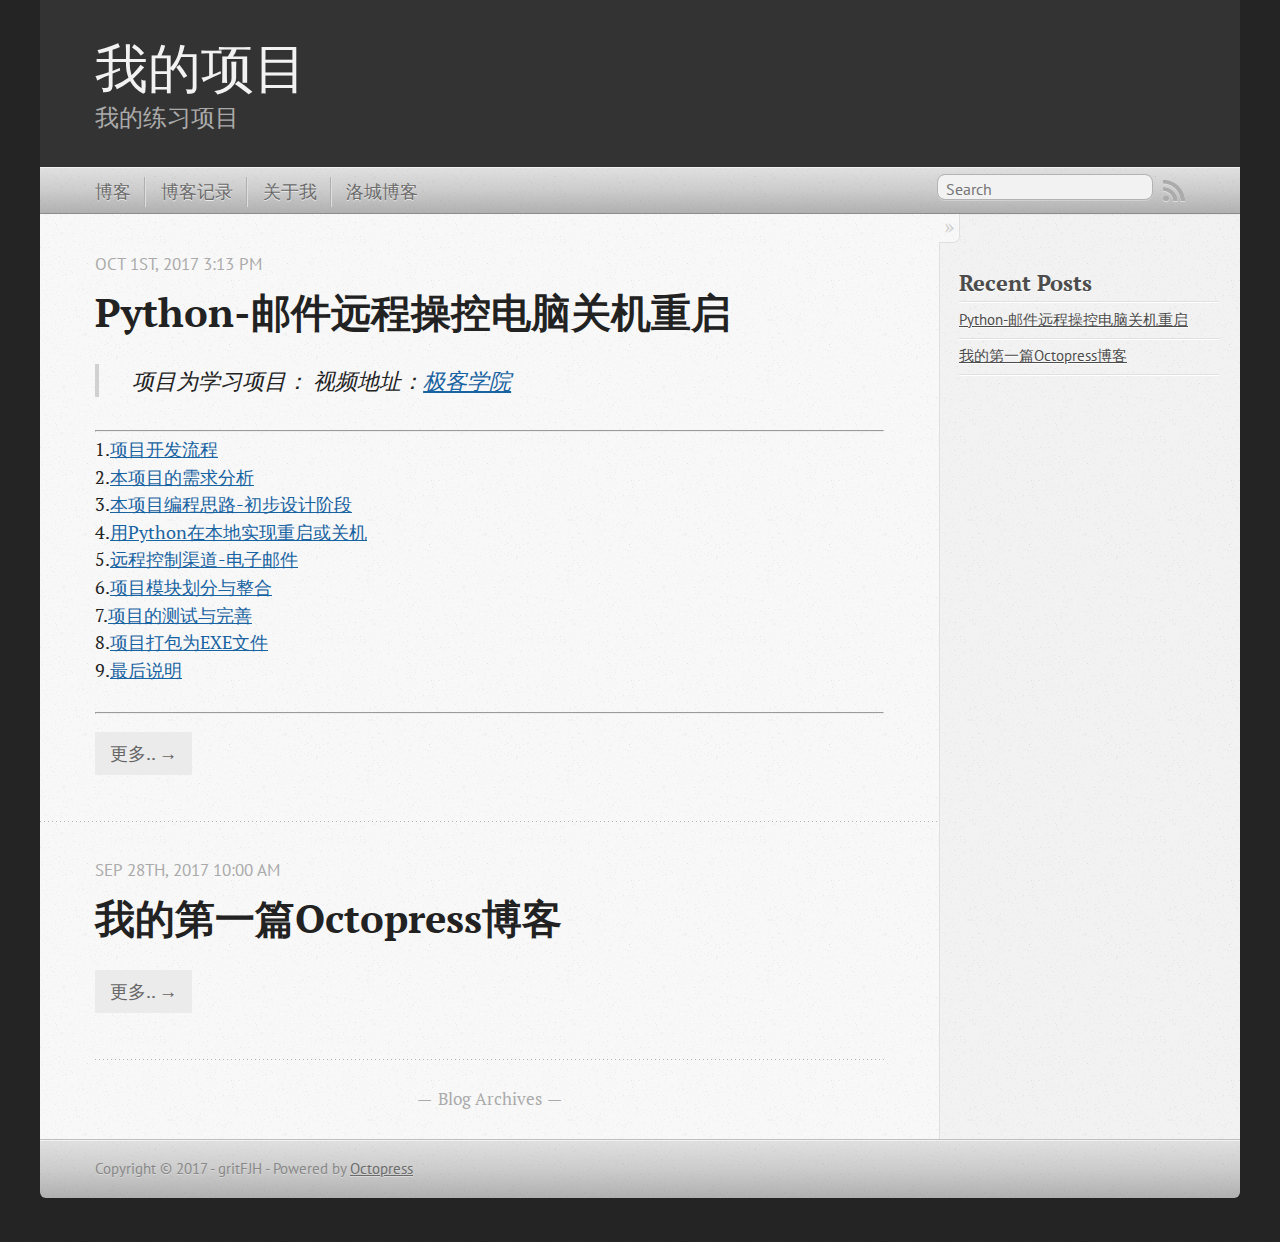
<file: index.html>
<!DOCTYPE html>
<!--[if IEMobile 7 ]><html class="no-js iem7"><![endif]-->
<!--[if lt IE 9]><html class="no-js lte-ie8"><![endif]-->
<!--[if (gt IE 8)|(gt IEMobile 7)|!(IEMobile)|!(IE)]><!--><html class="no-js" lang="en"><!--<![endif]-->
<head>
  <meta charset="utf-8">
  <title>我的项目</title>
  <meta name="author" content="gritFJH">

  
  <meta name="description" content="项目为学习项目： 视频地址：极客学院 1.项目开发流程
2.本项目的需求分析
3.本项目编程思路-初步设计阶段
4.用Python在本地实现重启或关机
5.远程控制渠道-电子邮件
6.项目模块划分与整合
7.项目的测试与完善
8.项目打包为EXE文件
9.最后说明 ">
  

  <!-- http://t.co/dKP3o1e -->
  <meta name="HandheldFriendly" content="True">
  <meta name="MobileOptimized" content="320">
  <meta name="viewport" content="width=device-width, initial-scale=1">

  
  <link rel="canonical" href="http://gritfjh.github.io/">
  <link href="/favicon.png" rel="icon">
  <link href="/stylesheets/screen.css" media="screen, projection" rel="stylesheet" type="text/css">
  <link href="/atom.xml" rel="alternate" title="我的项目" type="application/atom+xml">
  <script src="/javascripts/modernizr-2.0.js"></script>
  <script src="//libs.baidu.com/jquery/1.9.1/jquery.min.js"></script>
  <script>!window.jQuery && document.write(unescape('%3Cscript src="/javascripts/libs/jquery.min.js"%3E%3C/script%3E'))</script>
  <script src="/javascripts/octopress.js" type="text/javascript"></script>
  <!--Fonts from Google"s Web font directory at http://google.com/webfonts -->
<link href="//fonts.googleapis.com/css?family=PT+Serif:regular,italic,bold,bolditalic" rel="stylesheet" type="text/css">
<link href="//fonts.googleapis.com/css?family=PT+Sans:regular,italic,bold,bolditalic" rel="stylesheet" type="text/css">

  

</head>

<body   >
  <header role="banner"><hgroup>
  <h1><a href="/">我的项目</a></h1>
  
    <h2>我的练习项目</h2>
  
</hgroup>

</header>
  <nav role="navigation"><ul class="subscription" data-subscription="rss">
  <li><a href="/atom.xml" rel="subscribe-rss" title="subscribe via RSS">RSS</a></li>
  
</ul>
  
<form action="https://www.baidu.com/search" method="get">
  <fieldset role="search">
    <input type="hidden" name="sitesearch" value="gritfjh.github.io">
    <input class="search" type="text" name="q" results="0" placeholder="Search"/>
  </fieldset>
</form>
  
<ul class="main-navigation">
  <li><a href="/">博客</a></li>
  <li><a href="/blog/archives">博客记录</a></li>
  <li><a href="/aboutme/">关于我</a></li>
  <li><a href="/returnluocheng/">洛城博客</a></li>
</ul>

</nav>
  <div id="main">
    <div id="content">
      <div class="blog-index">
  
  
  
    <article>
      
  <header>
    
      <h1 class="entry-title"><a href="/blog/2017/10/01/python-01/">Python-邮件远程操控电脑关机重启</a></h1>
    
    
      <p class="meta">
        




<time class='entry-date' datetime='2017-10-01T15:13:47+08:00'><span class='date'><span class='date-month'>Oct</span> <span class='date-day'>1</span><span class='date-suffix'>st</span>, <span class='date-year'>2017</span></span> <span class='time'>3:13 pm</span></time>
        
      </p>
    
  </header>


  <div class="entry-content"><blockquote><p>项目为学习项目：
   视频地址：<a href="http://www.jikexueyuan.com/course/2320.html">极客学院</a></p></blockquote>

<hr />

<p>1.<a href="#01">项目开发流程</a><br>
2.<a href="#02">本项目的需求分析</a><br>
3.<a href="#03">本项目编程思路-初步设计阶段</a><br>
4.<a href="#04">用Python在本地实现重启或关机</a><br>
5.<a href="#05">远程控制渠道-电子邮件</a><br>
6.<a href="#06">项目模块划分与整合</a><br>
7.<a href="#07">项目的测试与完善</a><br>
8.<a href="#08">项目打包为EXE文件</a><br>
9.<a href="#09">最后说明</a><br></p>

<hr />

</div>
  
  
    <footer>
      <a rel="full-article" href="/blog/2017/10/01/python-01/">更多.. &rarr;</a>
    </footer>
  


    </article>
  
  
    <article>
      
  <header>
    
      <h1 class="entry-title"><a href="/blog/2017/09/28/first/">我的第一篇Octopress博客</a></h1>
    
    
      <p class="meta">
        




<time class='entry-date' datetime='2017-09-28T10:00:23+08:00'><span class='date'><span class='date-month'>Sep</span> <span class='date-day'>28</span><span class='date-suffix'>th</span>, <span class='date-year'>2017</span></span> <span class='time'>10:00 am</span></time>
        
      </p>
    
  </header>


  <div class="entry-content"></div>
  
  
    <footer>
      <a rel="full-article" href="/blog/2017/09/28/first/">更多.. &rarr;</a>
    </footer>
  


    </article>
  
  <div class="pagination">
    
    <a href="/blog/archives">Blog Archives</a>
    
  </div>
</div>
<aside class="sidebar">
  
    <section>
  <h1>Recent Posts</h1>
  <ul id="recent_posts">
    
      <li class="post">
        <a href="/blog/2017/10/01/python-01/">Python-邮件远程操控电脑关机重启</a>
      </li>
    
      <li class="post">
        <a href="/blog/2017/09/28/first/">我的第一篇Octopress博客</a>
      </li>
    
  </ul>
</section>





  
</aside>

    </div>
  </div>
  <footer role="contentinfo"><p>
  Copyright &copy; 2017 - gritFJH -
  <span class="credit">Powered by <a href="http://octopress.org">Octopress</a></span>
</p>

</footer>
  











</body>
</html>
</file>
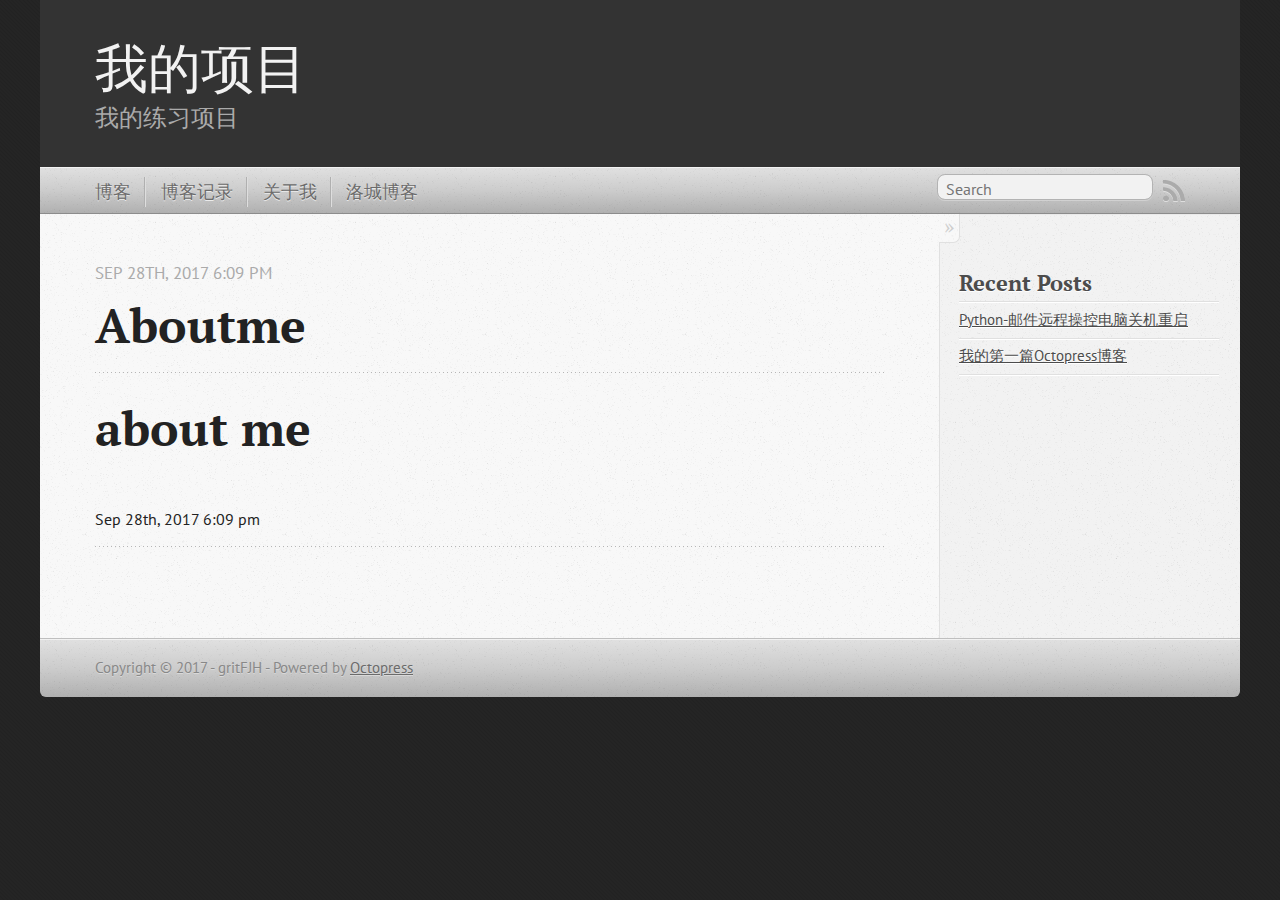
<file: aboutme/index.html>
<!DOCTYPE html>
<!--[if IEMobile 7 ]><html class="no-js iem7"><![endif]-->
<!--[if lt IE 9]><html class="no-js lte-ie8"><![endif]-->
<!--[if (gt IE 8)|(gt IEMobile 7)|!(IEMobile)|!(IE)]><!--><html class="no-js" lang="en"><!--<![endif]-->
<head>
  <meta charset="utf-8">
  <title>Aboutme - 我的项目</title>
  <meta name="author" content="gritFJH">

  
  <meta name="description" content=" Aboutme Sep 28th, 2017 6:09 pm about me Sep 28th, 2017 6:09 pm Recent Posts Python-邮件远程操控电脑关机重启 我的第一篇Octopress博客 ">
  

  <!-- http://t.co/dKP3o1e -->
  <meta name="HandheldFriendly" content="True">
  <meta name="MobileOptimized" content="320">
  <meta name="viewport" content="width=device-width, initial-scale=1">

  
  <link rel="canonical" href="http://gritfjh.github.io/aboutme/">
  <link href="/favicon.png" rel="icon">
  <link href="/stylesheets/screen.css" media="screen, projection" rel="stylesheet" type="text/css">
  <link href="/atom.xml" rel="alternate" title="我的项目" type="application/atom+xml">
  <script src="/javascripts/modernizr-2.0.js"></script>
  <script src="//libs.baidu.com/jquery/1.9.1/jquery.min.js"></script>
  <script>!window.jQuery && document.write(unescape('%3Cscript src="/javascripts/libs/jquery.min.js"%3E%3C/script%3E'))</script>
  <script src="/javascripts/octopress.js" type="text/javascript"></script>
  <!--Fonts from Google"s Web font directory at http://google.com/webfonts -->
<link href="//fonts.googleapis.com/css?family=PT+Serif:regular,italic,bold,bolditalic" rel="stylesheet" type="text/css">
<link href="//fonts.googleapis.com/css?family=PT+Sans:regular,italic,bold,bolditalic" rel="stylesheet" type="text/css">

  

</head>

<body   >
  <header role="banner"><hgroup>
  <h1><a href="/">我的项目</a></h1>
  
    <h2>我的练习项目</h2>
  
</hgroup>

</header>
  <nav role="navigation"><ul class="subscription" data-subscription="rss">
  <li><a href="/atom.xml" rel="subscribe-rss" title="subscribe via RSS">RSS</a></li>
  
</ul>
  
<form action="https://www.baidu.com/search" method="get">
  <fieldset role="search">
    <input type="hidden" name="sitesearch" value="gritfjh.github.io">
    <input class="search" type="text" name="q" results="0" placeholder="Search"/>
  </fieldset>
</form>
  
<ul class="main-navigation">
  <li><a href="/">博客</a></li>
  <li><a href="/blog/archives">博客记录</a></li>
  <li><a href="/aboutme/">关于我</a></li>
  <li><a href="/returnluocheng/">洛城博客</a></li>
</ul>

</nav>
  <div id="main">
    <div id="content">
      <div>
<article role="article">
  
  <header>
    <h1 class="entry-title">Aboutme</h1>
    <p class="meta">




<time class='entry-date' datetime='2017-09-28T18:09:00+08:00'><span class='date'><span class='date-month'>Sep</span> <span class='date-day'>28</span><span class='date-suffix'>th</span>, <span class='date-year'>2017</span></span> <span class='time'>6:09 pm</span></time></p>
  </header>
  
  <h1>about me</h1>

  
    <footer>
      <p class="meta">
        
        




<time class='entry-date' datetime='2017-09-28T18:09:00+08:00'><span class='date'><span class='date-month'>Sep</span> <span class='date-day'>28</span><span class='date-suffix'>th</span>, <span class='date-year'>2017</span></span> <span class='time'>6:09 pm</span></time>
        
      </p>
      
        <div class="sharing">
  
  
  
</div>

      
    </footer>
  
</article>

</div>

<aside class="sidebar">
  
    <section>
  <h1>Recent Posts</h1>
  <ul id="recent_posts">
    
      <li class="post">
        <a href="/blog/2017/10/01/python-01/">Python-邮件远程操控电脑关机重启</a>
      </li>
    
      <li class="post">
        <a href="/blog/2017/09/28/first/">我的第一篇Octopress博客</a>
      </li>
    
  </ul>
</section>





  
</aside>


    </div>
  </div>
  <footer role="contentinfo"><p>
  Copyright &copy; 2017 - gritFJH -
  <span class="credit">Powered by <a href="http://octopress.org">Octopress</a></span>
</p>

</footer>
  











</body>
</html>
</file>
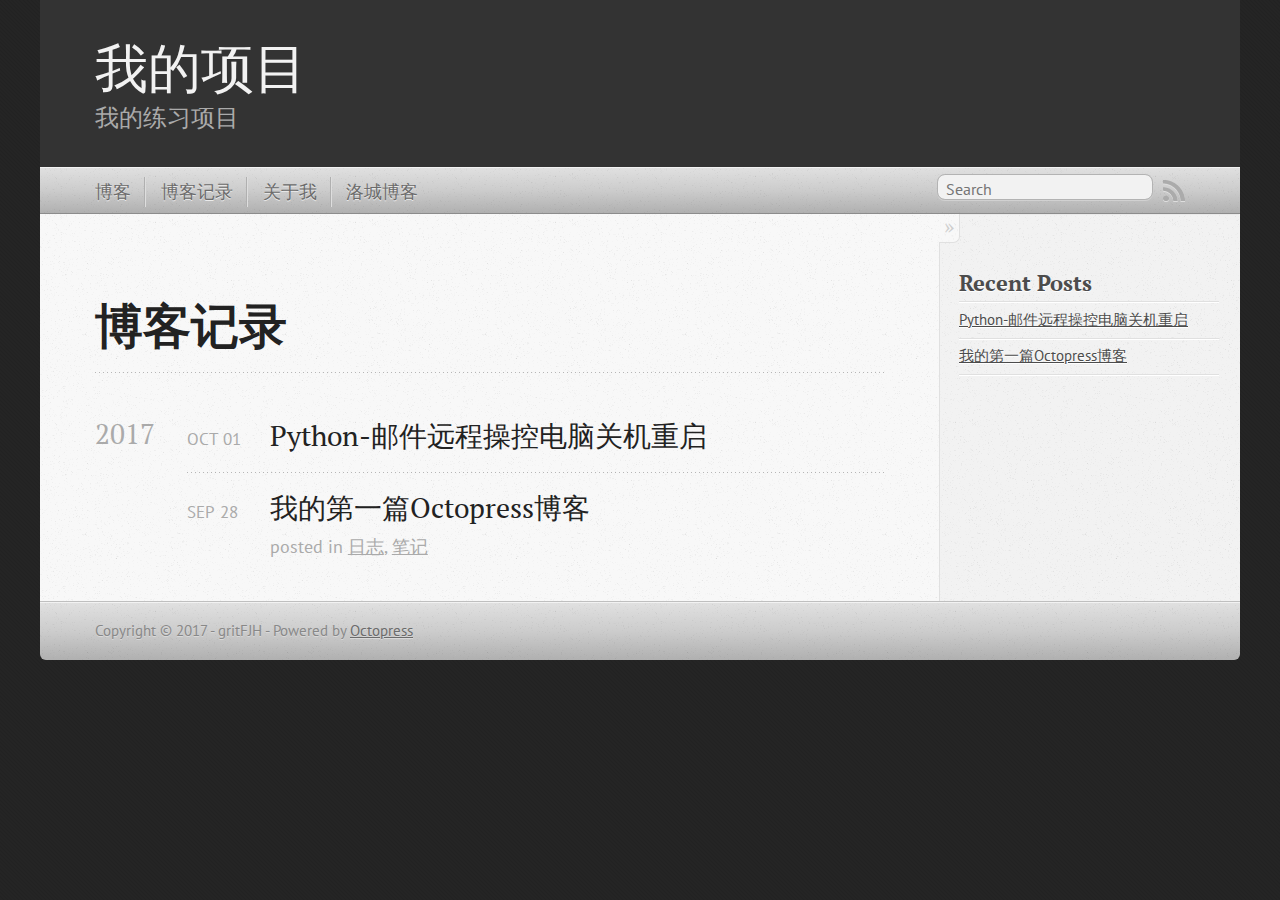
<file: blog/archives/index.html>
<!DOCTYPE html>
<!--[if IEMobile 7 ]><html class="no-js iem7"><![endif]-->
<!--[if lt IE 9]><html class="no-js lte-ie8"><![endif]-->
<!--[if (gt IE 8)|(gt IEMobile 7)|!(IEMobile)|!(IE)]><!--><html class="no-js" lang="en"><!--<![endif]-->
<head>
  <meta charset="utf-8">
  <title>博客记录 - 我的项目</title>
  <meta name="author" content="gritFJH">

  
  <meta name="description" content=" 博客记录 2017 Python-邮件远程操控电脑关机重启
Oct 01 2017 我的第一篇Octopress博客
Sep 28 2017 posted in 日志, 笔记 Recent Posts Python-邮件远程操控电脑关机重启 我的第一篇Octopress博客 ">
  

  <!-- http://t.co/dKP3o1e -->
  <meta name="HandheldFriendly" content="True">
  <meta name="MobileOptimized" content="320">
  <meta name="viewport" content="width=device-width, initial-scale=1">

  
  <link rel="canonical" href="http://gritfjh.github.io/blog/archives/">
  <link href="/favicon.png" rel="icon">
  <link href="/stylesheets/screen.css" media="screen, projection" rel="stylesheet" type="text/css">
  <link href="/atom.xml" rel="alternate" title="我的项目" type="application/atom+xml">
  <script src="/javascripts/modernizr-2.0.js"></script>
  <script src="//libs.baidu.com/jquery/1.9.1/jquery.min.js"></script>
  <script>!window.jQuery && document.write(unescape('%3Cscript src="/javascripts/libs/jquery.min.js"%3E%3C/script%3E'))</script>
  <script src="/javascripts/octopress.js" type="text/javascript"></script>
  <!--Fonts from Google"s Web font directory at http://google.com/webfonts -->
<link href="//fonts.googleapis.com/css?family=PT+Serif:regular,italic,bold,bolditalic" rel="stylesheet" type="text/css">
<link href="//fonts.googleapis.com/css?family=PT+Sans:regular,italic,bold,bolditalic" rel="stylesheet" type="text/css">

  

</head>

<body   >
  <header role="banner"><hgroup>
  <h1><a href="/">我的项目</a></h1>
  
    <h2>我的练习项目</h2>
  
</hgroup>

</header>
  <nav role="navigation"><ul class="subscription" data-subscription="rss">
  <li><a href="/atom.xml" rel="subscribe-rss" title="subscribe via RSS">RSS</a></li>
  
</ul>
  
<form action="https://www.baidu.com/search" method="get">
  <fieldset role="search">
    <input type="hidden" name="sitesearch" value="gritfjh.github.io">
    <input class="search" type="text" name="q" results="0" placeholder="Search"/>
  </fieldset>
</form>
  
<ul class="main-navigation">
  <li><a href="/">博客</a></li>
  <li><a href="/blog/archives">博客记录</a></li>
  <li><a href="/aboutme/">关于我</a></li>
  <li><a href="/returnluocheng/">洛城博客</a></li>
</ul>

</nav>
  <div id="main">
    <div id="content">
      <div>
<article role="article">
  
  <header>
    <h1 class="entry-title">博客记录</h1>
    
  </header>
  
  <div id="blog-archives">



  
  <h2>2017</h2>

<article>
  
<h1><a href="/blog/2017/10/01/python-01/">Python-邮件远程操控电脑关机重启</a></h1>
<time datetime="2017-10-01T15:13:47+08:00" pubdate><span class='month'>Oct</span> <span class='day'>01</span> <span class='year'>2017</span></time>


</article>



<article>
  
<h1><a href="/blog/2017/09/28/first/">我的第一篇Octopress博客</a></h1>
<time datetime="2017-09-28T10:00:23+08:00" pubdate><span class='month'>Sep</span> <span class='day'>28</span> <span class='year'>2017</span></time>

<footer>
  <span class="categories">posted in <a class='category' href='/blog/categories/ri-zhi/'>日志</a>, <a class='category' href='/blog/categories/bi-ji/'>笔记</a></span>
</footer>


</article>

</div>

  
</article>

</div>

<aside class="sidebar">
  
    <section>
  <h1>Recent Posts</h1>
  <ul id="recent_posts">
    
      <li class="post">
        <a href="/blog/2017/10/01/python-01/">Python-邮件远程操控电脑关机重启</a>
      </li>
    
      <li class="post">
        <a href="/blog/2017/09/28/first/">我的第一篇Octopress博客</a>
      </li>
    
  </ul>
</section>





  
</aside>


    </div>
  </div>
  <footer role="contentinfo"><p>
  Copyright &copy; 2017 - gritFJH -
  <span class="credit">Powered by <a href="http://octopress.org">Octopress</a></span>
</p>

</footer>
  











</body>
</html>
</file>
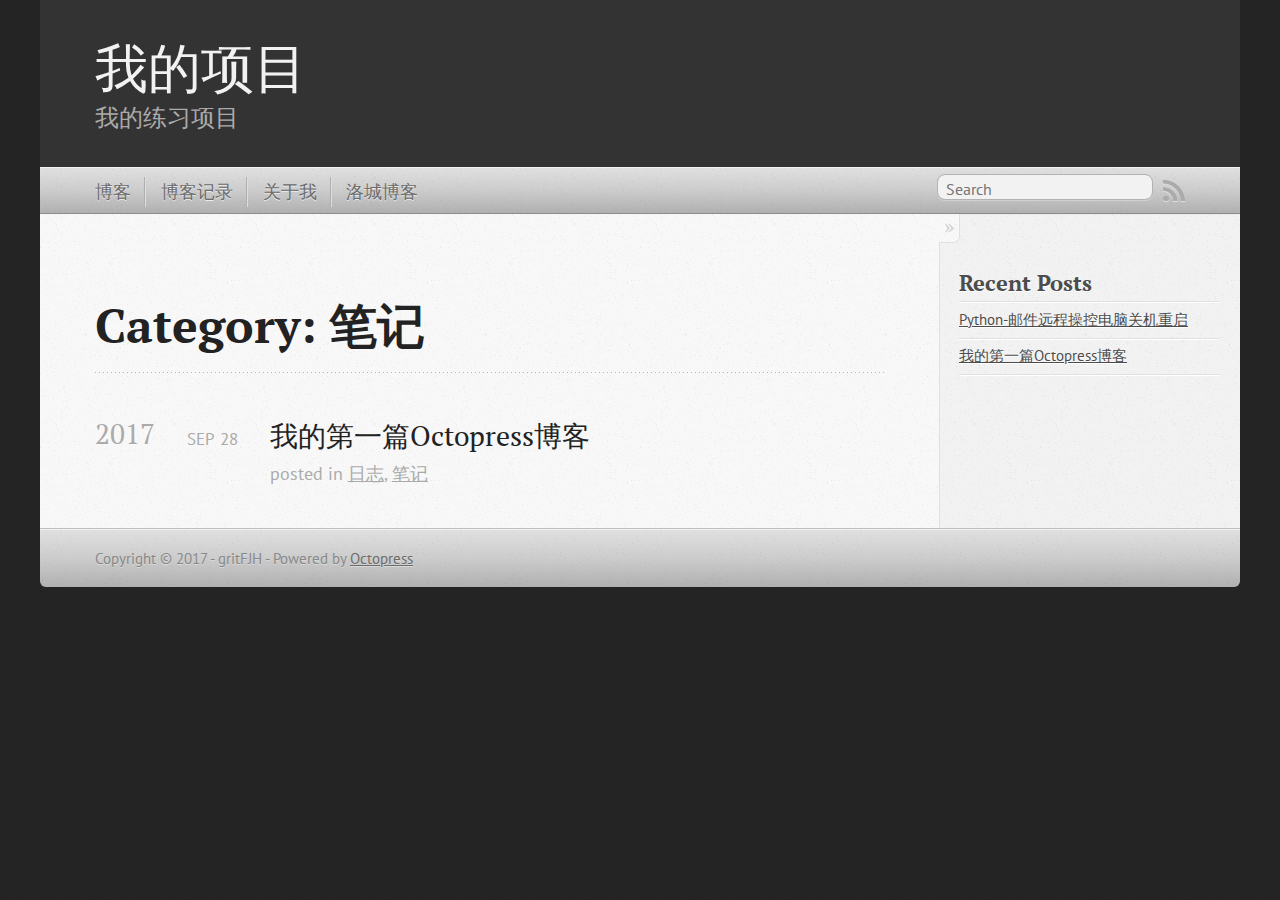
<file: blog/categories/bi-ji/index.html>
<!DOCTYPE html>
<!--[if IEMobile 7 ]><html class="no-js iem7"><![endif]-->
<!--[if lt IE 9]><html class="no-js lte-ie8"><![endif]-->
<!--[if (gt IE 8)|(gt IEMobile 7)|!(IEMobile)|!(IE)]><!--><html class="no-js" lang="en"><!--<![endif]-->
<head>
  <meta charset="utf-8">
  <title>Category: 笔记 - 我的项目</title>
  <meta name="author" content="gritFJH">

  
  <meta name="description" content="Category: 笔记">
  

  <!-- http://t.co/dKP3o1e -->
  <meta name="HandheldFriendly" content="True">
  <meta name="MobileOptimized" content="320">
  <meta name="viewport" content="width=device-width, initial-scale=1">

  
  <link rel="canonical" href="http://gritfjh.github.io/blog/categories/bi-ji/">
  <link href="/favicon.png" rel="icon">
  <link href="/stylesheets/screen.css" media="screen, projection" rel="stylesheet" type="text/css">
  <link href="/atom.xml" rel="alternate" title="我的项目" type="application/atom+xml">
  <script src="/javascripts/modernizr-2.0.js"></script>
  <script src="//libs.baidu.com/jquery/1.9.1/jquery.min.js"></script>
  <script>!window.jQuery && document.write(unescape('%3Cscript src="/javascripts/libs/jquery.min.js"%3E%3C/script%3E'))</script>
  <script src="/javascripts/octopress.js" type="text/javascript"></script>
  <!--Fonts from Google"s Web font directory at http://google.com/webfonts -->
<link href="//fonts.googleapis.com/css?family=PT+Serif:regular,italic,bold,bolditalic" rel="stylesheet" type="text/css">
<link href="//fonts.googleapis.com/css?family=PT+Sans:regular,italic,bold,bolditalic" rel="stylesheet" type="text/css">

  

</head>

<body   >
  <header role="banner"><hgroup>
  <h1><a href="/">我的项目</a></h1>
  
    <h2>我的练习项目</h2>
  
</hgroup>

</header>
  <nav role="navigation"><ul class="subscription" data-subscription="rss">
  <li><a href="/atom.xml" rel="subscribe-rss" title="subscribe via RSS">RSS</a></li>
  
</ul>
  
<form action="https://www.baidu.com/search" method="get">
  <fieldset role="search">
    <input type="hidden" name="sitesearch" value="gritfjh.github.io">
    <input class="search" type="text" name="q" results="0" placeholder="Search"/>
  </fieldset>
</form>
  
<ul class="main-navigation">
  <li><a href="/">博客</a></li>
  <li><a href="/blog/archives">博客记录</a></li>
  <li><a href="/aboutme/">关于我</a></li>
  <li><a href="/returnluocheng/">洛城博客</a></li>
</ul>

</nav>
  <div id="main">
    <div id="content">
      <div>
<article role="article">
  
  <header>
    <h1 class="entry-title">Category: 笔记</h1>
    
  </header>
  
  <div id="blog-archives" class="category">



  
  <h2>2017</h2>

<article>
  
<h1><a href="/blog/2017/09/28/first/">我的第一篇Octopress博客</a></h1>
<time datetime="2017-09-28T10:00:23+08:00" pubdate><span class='month'>Sep</span> <span class='day'>28</span> <span class='year'>2017</span></time>

<footer>
  <span class="categories">posted in <a class='category' href='/blog/categories/ri-zhi/'>日志</a>, <a class='category' href='/blog/categories/bi-ji/'>笔记</a></span>
</footer>


</article>

</div>

  
</article>

</div>

<aside class="sidebar">
  
    <section>
  <h1>Recent Posts</h1>
  <ul id="recent_posts">
    
      <li class="post">
        <a href="/blog/2017/10/01/python-01/">Python-邮件远程操控电脑关机重启</a>
      </li>
    
      <li class="post">
        <a href="/blog/2017/09/28/first/">我的第一篇Octopress博客</a>
      </li>
    
  </ul>
</section>





  
</aside>


    </div>
  </div>
  <footer role="contentinfo"><p>
  Copyright &copy; 2017 - gritFJH -
  <span class="credit">Powered by <a href="http://octopress.org">Octopress</a></span>
</p>

</footer>
  











</body>
</html>
</file>
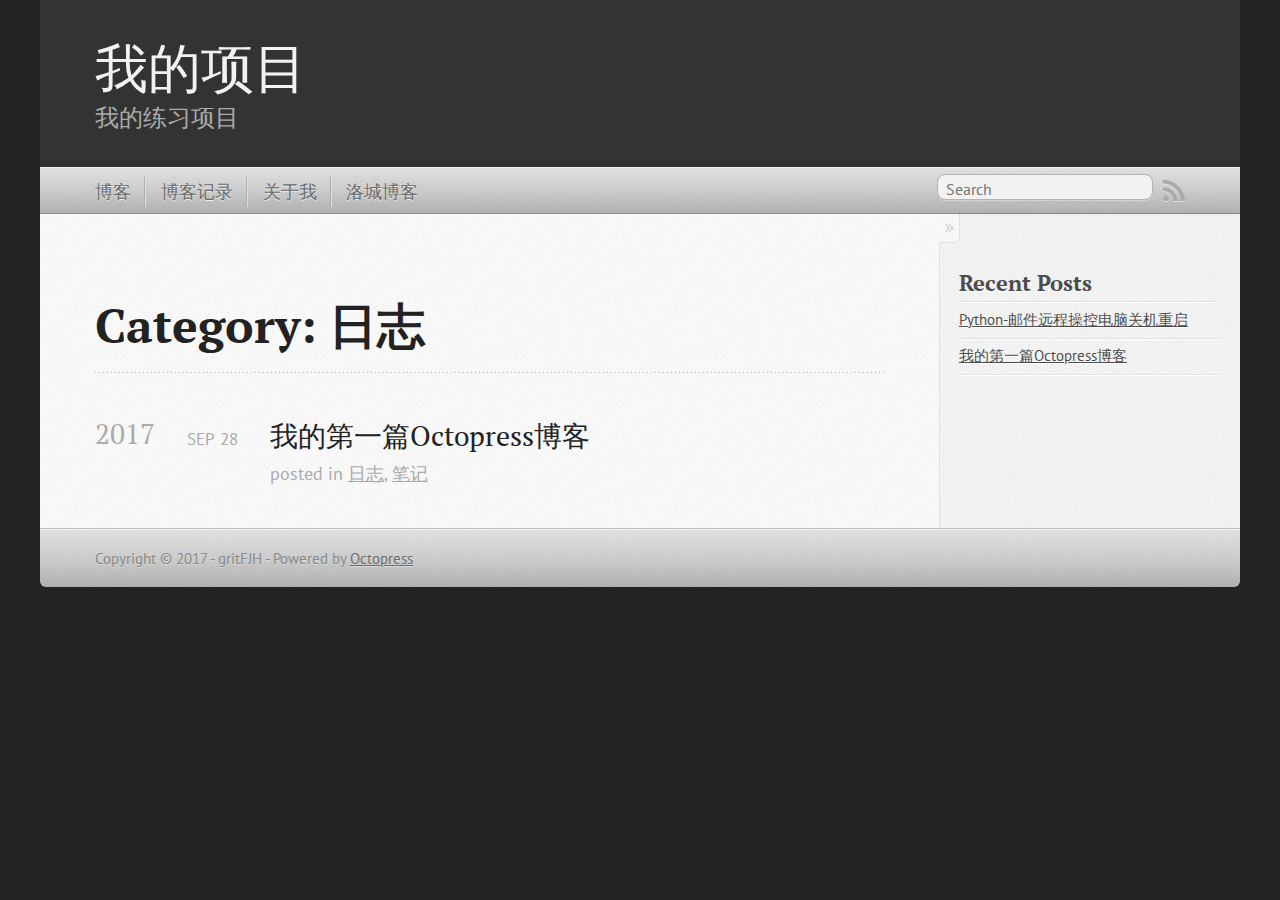
<file: blog/categories/ri-zhi/index.html>
<!DOCTYPE html>
<!--[if IEMobile 7 ]><html class="no-js iem7"><![endif]-->
<!--[if lt IE 9]><html class="no-js lte-ie8"><![endif]-->
<!--[if (gt IE 8)|(gt IEMobile 7)|!(IEMobile)|!(IE)]><!--><html class="no-js" lang="en"><!--<![endif]-->
<head>
  <meta charset="utf-8">
  <title>Category: 日志 - 我的项目</title>
  <meta name="author" content="gritFJH">

  
  <meta name="description" content="Category: 日志">
  

  <!-- http://t.co/dKP3o1e -->
  <meta name="HandheldFriendly" content="True">
  <meta name="MobileOptimized" content="320">
  <meta name="viewport" content="width=device-width, initial-scale=1">

  
  <link rel="canonical" href="http://gritfjh.github.io/blog/categories/ri-zhi/">
  <link href="/favicon.png" rel="icon">
  <link href="/stylesheets/screen.css" media="screen, projection" rel="stylesheet" type="text/css">
  <link href="/atom.xml" rel="alternate" title="我的项目" type="application/atom+xml">
  <script src="/javascripts/modernizr-2.0.js"></script>
  <script src="//libs.baidu.com/jquery/1.9.1/jquery.min.js"></script>
  <script>!window.jQuery && document.write(unescape('%3Cscript src="/javascripts/libs/jquery.min.js"%3E%3C/script%3E'))</script>
  <script src="/javascripts/octopress.js" type="text/javascript"></script>
  <!--Fonts from Google"s Web font directory at http://google.com/webfonts -->
<link href="//fonts.googleapis.com/css?family=PT+Serif:regular,italic,bold,bolditalic" rel="stylesheet" type="text/css">
<link href="//fonts.googleapis.com/css?family=PT+Sans:regular,italic,bold,bolditalic" rel="stylesheet" type="text/css">

  

</head>

<body   >
  <header role="banner"><hgroup>
  <h1><a href="/">我的项目</a></h1>
  
    <h2>我的练习项目</h2>
  
</hgroup>

</header>
  <nav role="navigation"><ul class="subscription" data-subscription="rss">
  <li><a href="/atom.xml" rel="subscribe-rss" title="subscribe via RSS">RSS</a></li>
  
</ul>
  
<form action="https://www.baidu.com/search" method="get">
  <fieldset role="search">
    <input type="hidden" name="sitesearch" value="gritfjh.github.io">
    <input class="search" type="text" name="q" results="0" placeholder="Search"/>
  </fieldset>
</form>
  
<ul class="main-navigation">
  <li><a href="/">博客</a></li>
  <li><a href="/blog/archives">博客记录</a></li>
  <li><a href="/aboutme/">关于我</a></li>
  <li><a href="/returnluocheng/">洛城博客</a></li>
</ul>

</nav>
  <div id="main">
    <div id="content">
      <div>
<article role="article">
  
  <header>
    <h1 class="entry-title">Category: 日志</h1>
    
  </header>
  
  <div id="blog-archives" class="category">



  
  <h2>2017</h2>

<article>
  
<h1><a href="/blog/2017/09/28/first/">我的第一篇Octopress博客</a></h1>
<time datetime="2017-09-28T10:00:23+08:00" pubdate><span class='month'>Sep</span> <span class='day'>28</span> <span class='year'>2017</span></time>

<footer>
  <span class="categories">posted in <a class='category' href='/blog/categories/ri-zhi/'>日志</a>, <a class='category' href='/blog/categories/bi-ji/'>笔记</a></span>
</footer>


</article>

</div>

  
</article>

</div>

<aside class="sidebar">
  
    <section>
  <h1>Recent Posts</h1>
  <ul id="recent_posts">
    
      <li class="post">
        <a href="/blog/2017/10/01/python-01/">Python-邮件远程操控电脑关机重启</a>
      </li>
    
      <li class="post">
        <a href="/blog/2017/09/28/first/">我的第一篇Octopress博客</a>
      </li>
    
  </ul>
</section>





  
</aside>


    </div>
  </div>
  <footer role="contentinfo"><p>
  Copyright &copy; 2017 - gritFJH -
  <span class="credit">Powered by <a href="http://octopress.org">Octopress</a></span>
</p>

</footer>
  











</body>
</html>
</file>
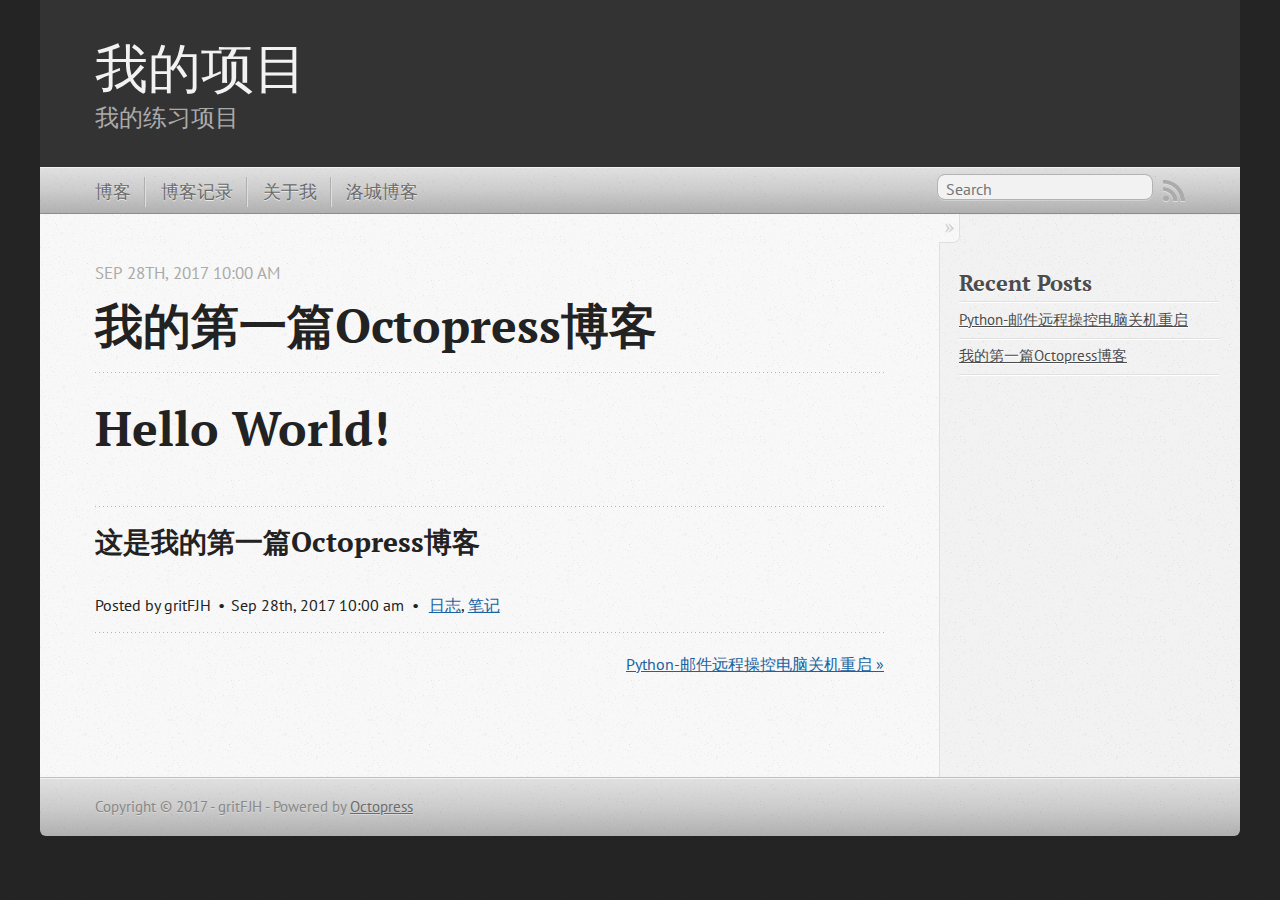
<file: blog/2017/09/28/first/index.html>
<!DOCTYPE html>
<!--[if IEMobile 7 ]><html class="no-js iem7"><![endif]-->
<!--[if lt IE 9]><html class="no-js lte-ie8"><![endif]-->
<!--[if (gt IE 8)|(gt IEMobile 7)|!(IEMobile)|!(IE)]><!--><html class="no-js" lang="en"><!--<![endif]-->
<head>
  <meta charset="utf-8">
  <title>我的第一篇Octopress博客 - 我的项目</title>
  <meta name="author" content="gritFJH">

  
  <meta name="description" content=" Hello World! 这是我的第一篇Octopress博客
">
  

  <!-- http://t.co/dKP3o1e -->
  <meta name="HandheldFriendly" content="True">
  <meta name="MobileOptimized" content="320">
  <meta name="viewport" content="width=device-width, initial-scale=1">

  
  <link rel="canonical" href="http://gritfjh.github.io/blog/2017/09/28/first/">
  <link href="/favicon.png" rel="icon">
  <link href="/stylesheets/screen.css" media="screen, projection" rel="stylesheet" type="text/css">
  <link href="/atom.xml" rel="alternate" title="我的项目" type="application/atom+xml">
  <script src="/javascripts/modernizr-2.0.js"></script>
  <script src="//libs.baidu.com/jquery/1.9.1/jquery.min.js"></script>
  <script>!window.jQuery && document.write(unescape('%3Cscript src="/javascripts/libs/jquery.min.js"%3E%3C/script%3E'))</script>
  <script src="/javascripts/octopress.js" type="text/javascript"></script>
  <!--Fonts from Google"s Web font directory at http://google.com/webfonts -->
<link href="//fonts.googleapis.com/css?family=PT+Serif:regular,italic,bold,bolditalic" rel="stylesheet" type="text/css">
<link href="//fonts.googleapis.com/css?family=PT+Sans:regular,italic,bold,bolditalic" rel="stylesheet" type="text/css">

  

</head>

<body   >
  <header role="banner"><hgroup>
  <h1><a href="/">我的项目</a></h1>
  
    <h2>我的练习项目</h2>
  
</hgroup>

</header>
  <nav role="navigation"><ul class="subscription" data-subscription="rss">
  <li><a href="/atom.xml" rel="subscribe-rss" title="subscribe via RSS">RSS</a></li>
  
</ul>
  
<form action="https://www.baidu.com/search" method="get">
  <fieldset role="search">
    <input type="hidden" name="sitesearch" value="gritfjh.github.io">
    <input class="search" type="text" name="q" results="0" placeholder="Search"/>
  </fieldset>
</form>
  
<ul class="main-navigation">
  <li><a href="/">博客</a></li>
  <li><a href="/blog/archives">博客记录</a></li>
  <li><a href="/aboutme/">关于我</a></li>
  <li><a href="/returnluocheng/">洛城博客</a></li>
</ul>

</nav>
  <div id="main">
    <div id="content">
      <div>
<article class="hentry" role="article">
  
  <header>
    
      <h1 class="entry-title">我的第一篇Octopress博客</h1>
    
    
      <p class="meta">
        




<time class='entry-date' datetime='2017-09-28T10:00:23+08:00'><span class='date'><span class='date-month'>Sep</span> <span class='date-day'>28</span><span class='date-suffix'>th</span>, <span class='date-year'>2017</span></span> <span class='time'>10:00 am</span></time>
        
      </p>
    
  </header>


<div class="entry-content"><!--more-->


<h1>Hello World!</h1>

<h2>这是我的第一篇Octopress博客</h2>
</div>


  <footer>
    <p class="meta">
      
  

<span class="byline author vcard">Posted by <span class="fn">gritFJH</span></span>

      




<time class='entry-date' datetime='2017-09-28T10:00:23+08:00'><span class='date'><span class='date-month'>Sep</span> <span class='date-day'>28</span><span class='date-suffix'>th</span>, <span class='date-year'>2017</span></span> <span class='time'>10:00 am</span></time>
      

<span class="categories">
  
    <a class='category' href='/blog/categories/ri-zhi/'>日志</a>, <a class='category' href='/blog/categories/bi-ji/'>笔记</a>
  
</span>


    </p>
    
      <div class="sharing">
  
  
  
</div>

    
    <p class="meta">
      
      
        <a class="basic-alignment right" href="/blog/2017/10/01/python-01/" title="Next Post: Python-邮件远程操控电脑关机重启">Python-邮件远程操控电脑关机重启 &raquo;</a>
      
    </p>
  </footer>
</article>

</div>

<aside class="sidebar">
  
    <section>
  <h1>Recent Posts</h1>
  <ul id="recent_posts">
    
      <li class="post">
        <a href="/blog/2017/10/01/python-01/">Python-邮件远程操控电脑关机重启</a>
      </li>
    
      <li class="post">
        <a href="/blog/2017/09/28/first/">我的第一篇Octopress博客</a>
      </li>
    
  </ul>
</section>





  
</aside>


    </div>
  </div>
  <footer role="contentinfo"><p>
  Copyright &copy; 2017 - gritFJH -
  <span class="credit">Powered by <a href="http://octopress.org">Octopress</a></span>
</p>

</footer>
  











</body>
</html>
</file>
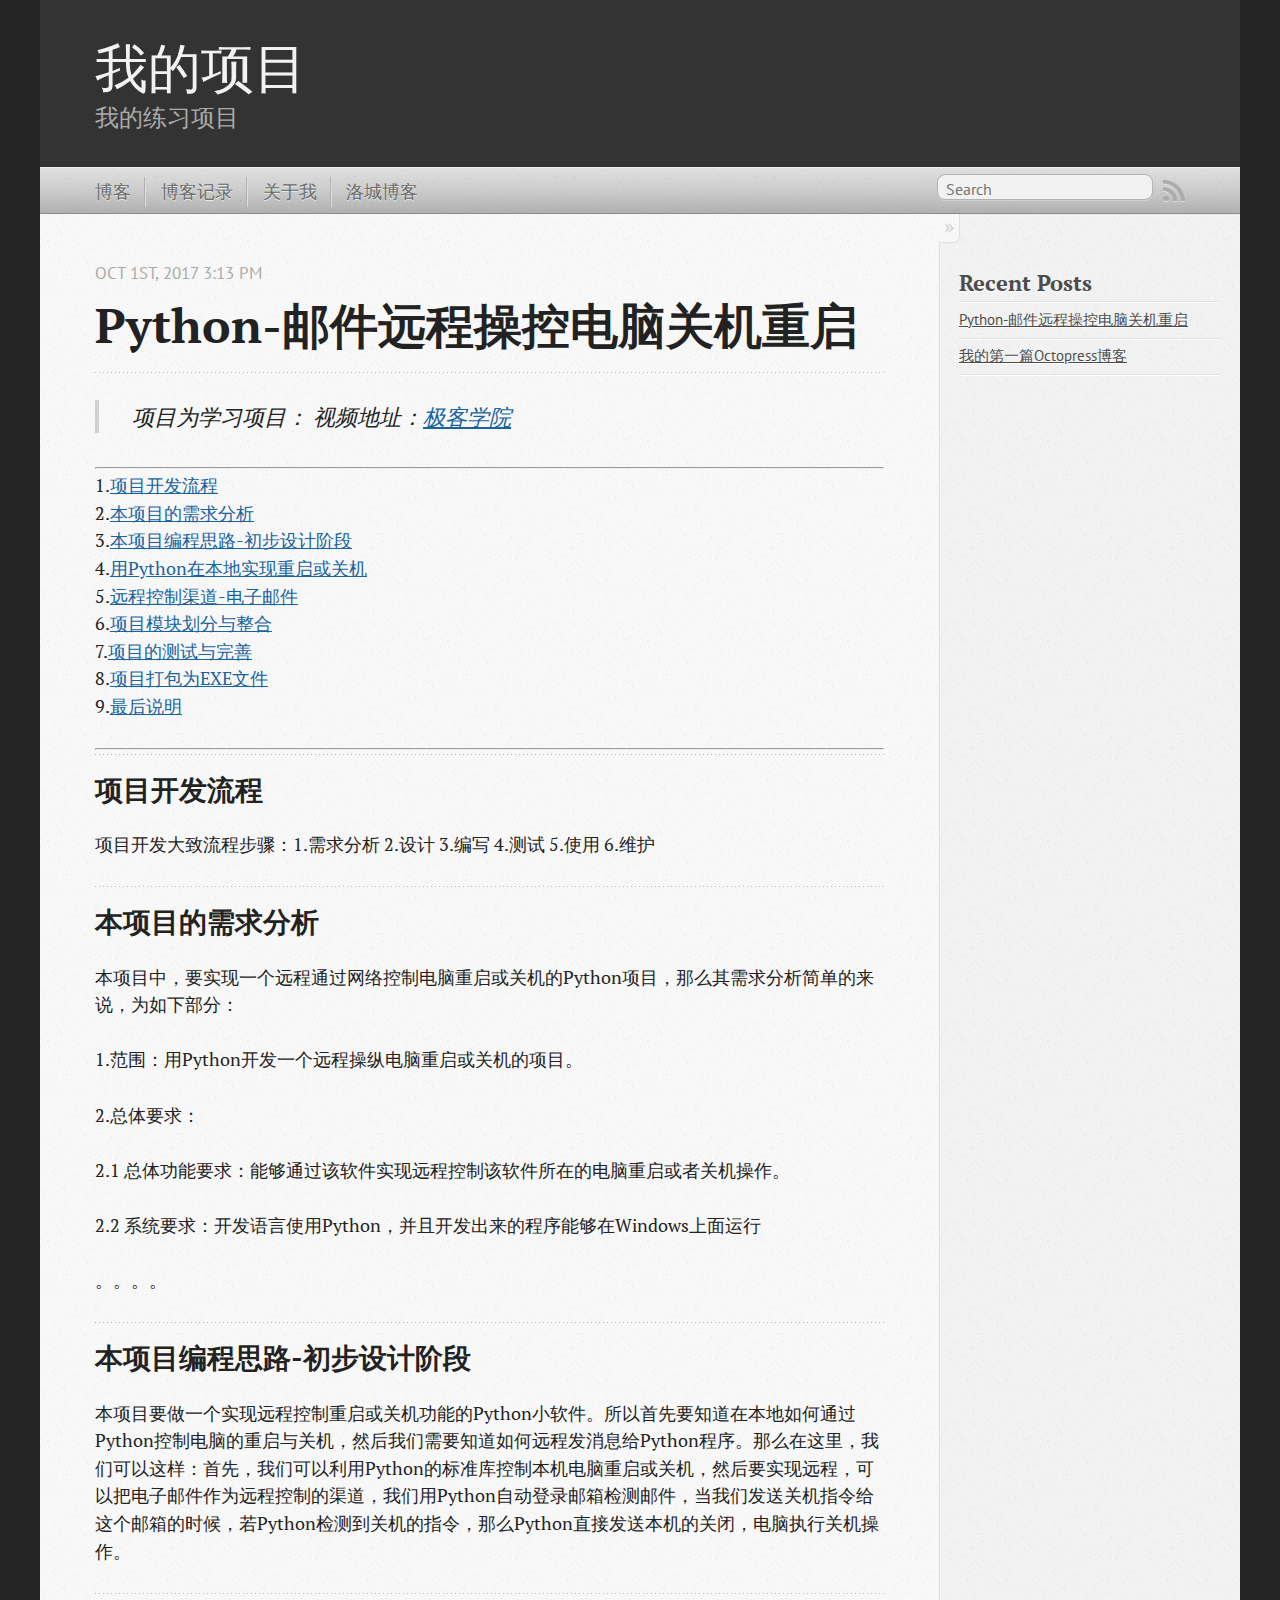
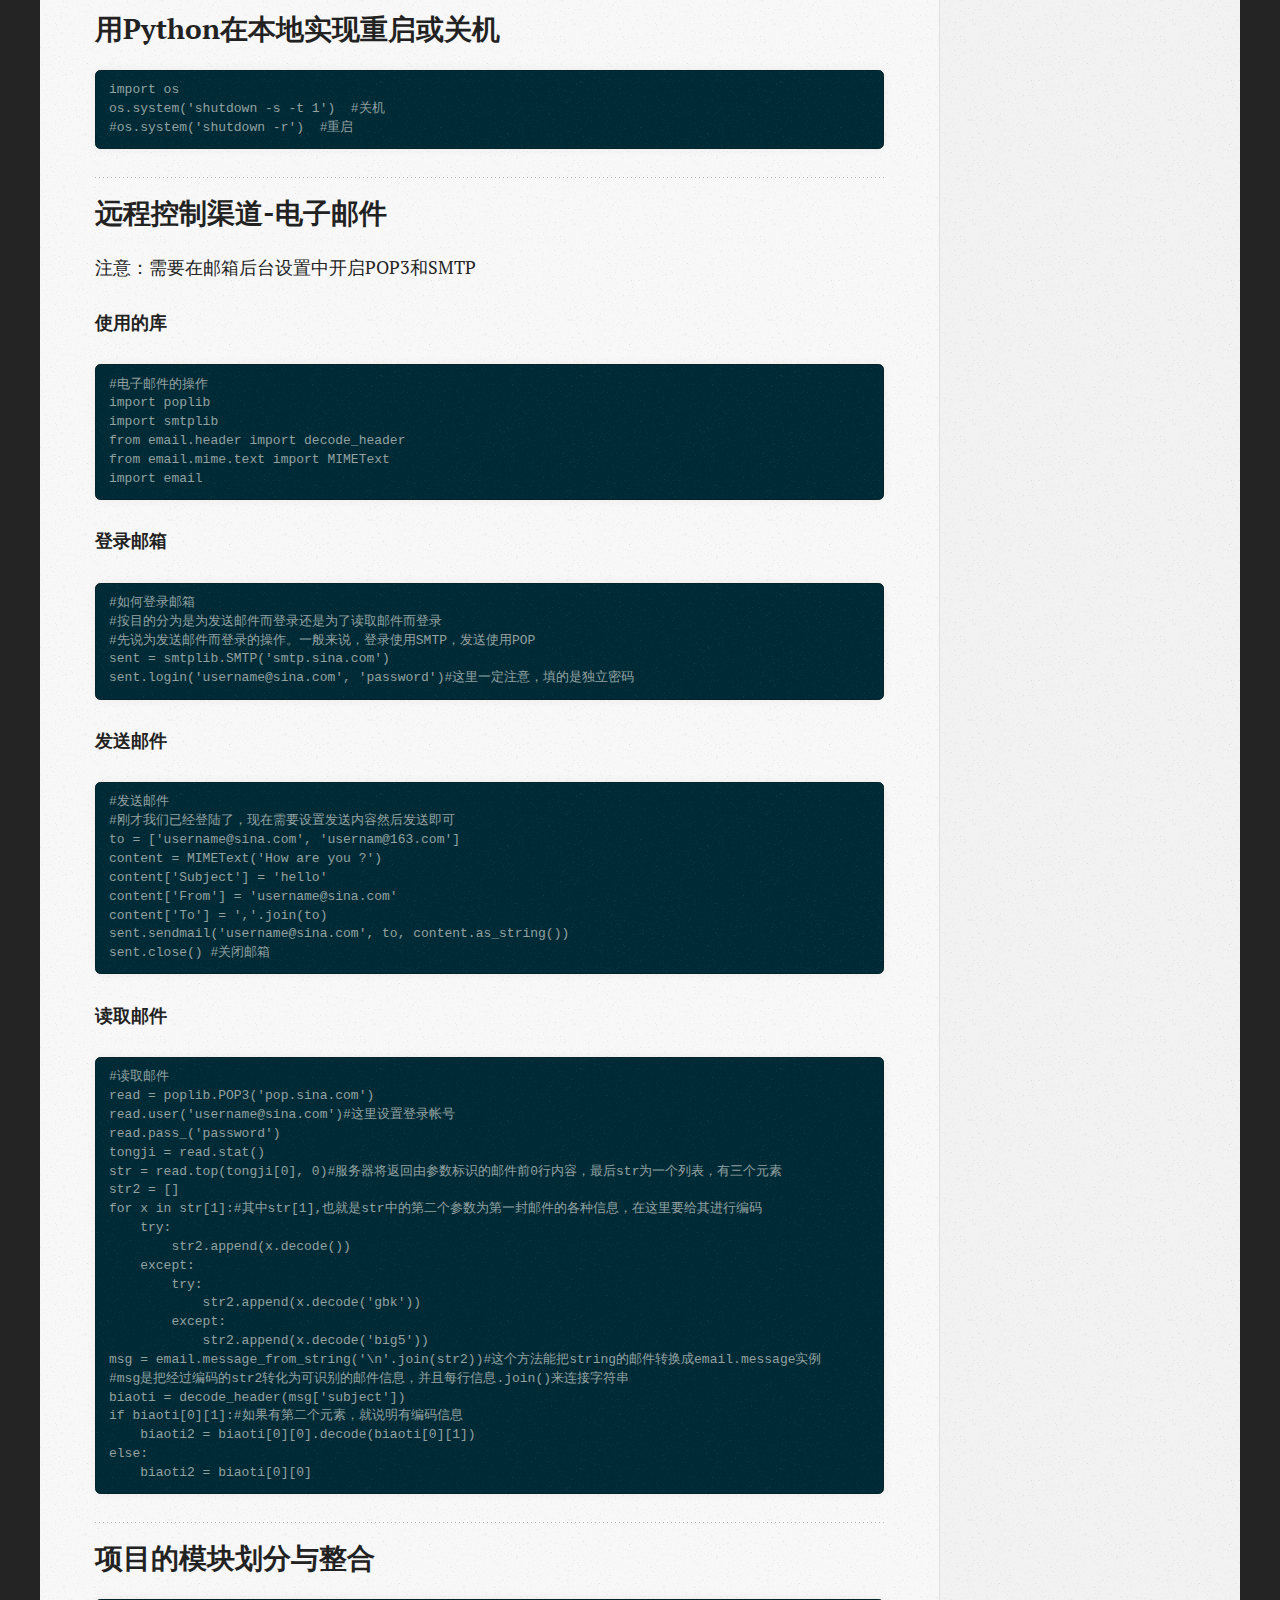
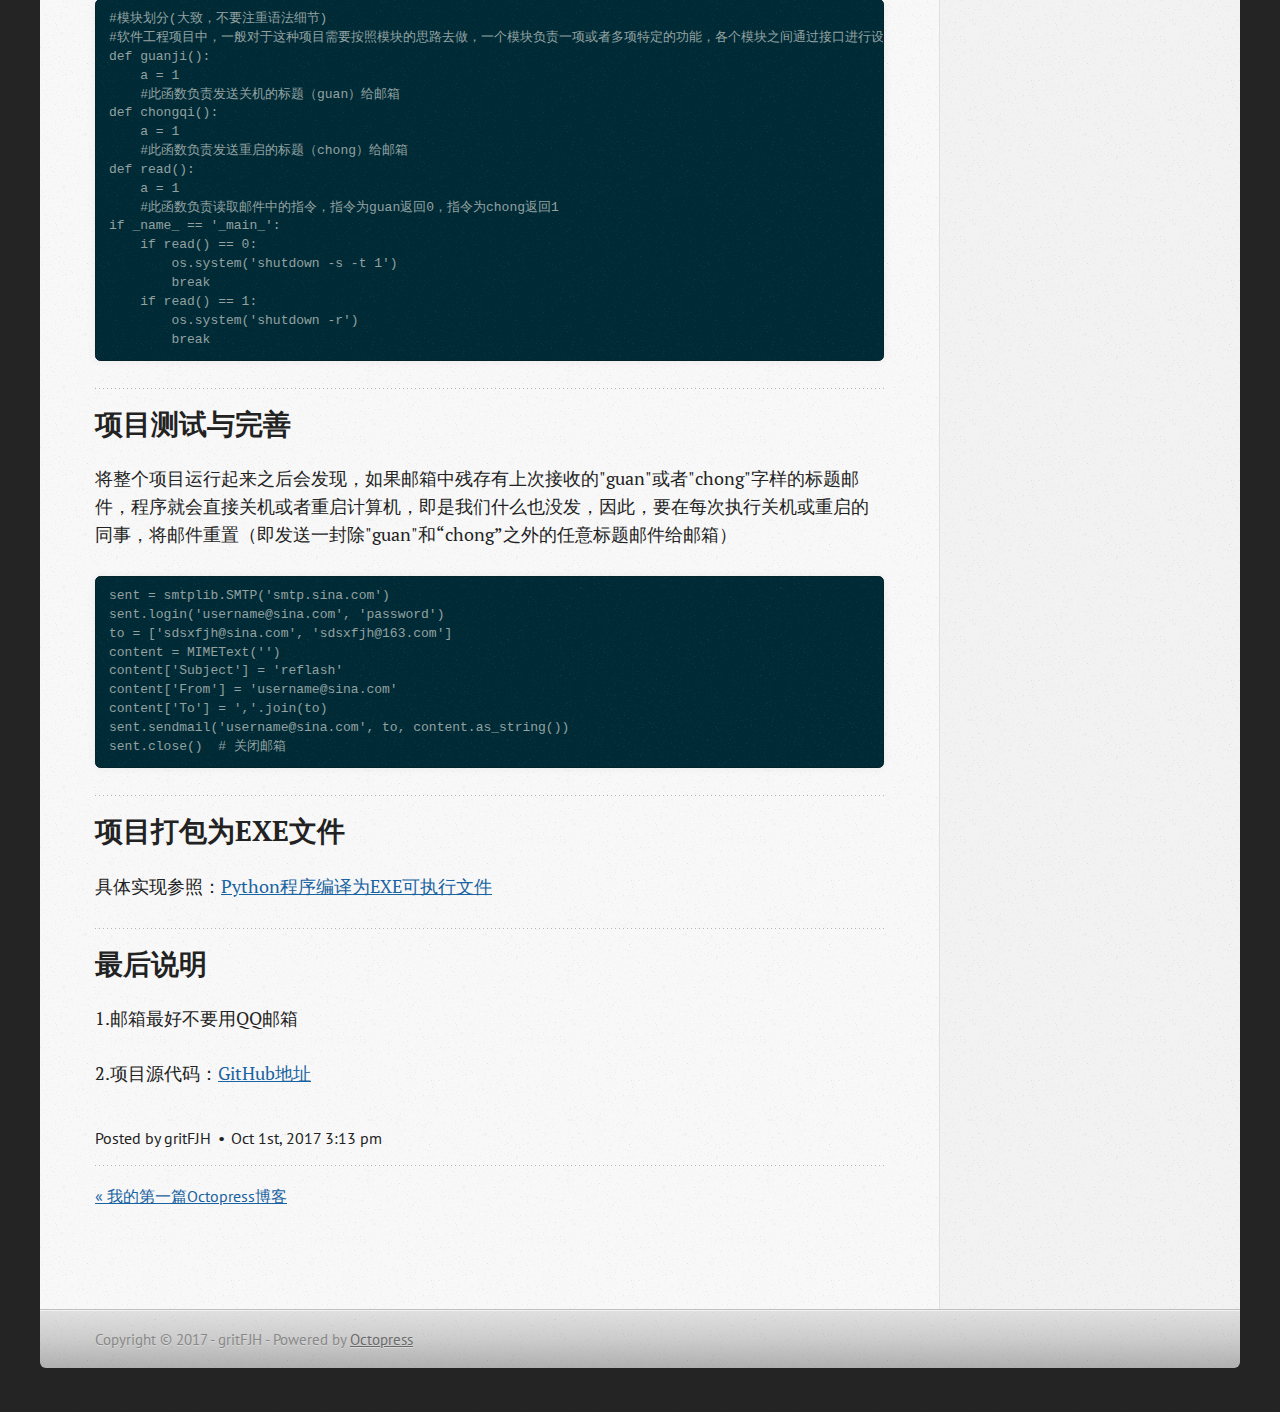
<file: blog/2017/10/01/python-01/index.html>
<!DOCTYPE html>
<!--[if IEMobile 7 ]><html class="no-js iem7"><![endif]-->
<!--[if lt IE 9]><html class="no-js lte-ie8"><![endif]-->
<!--[if (gt IE 8)|(gt IEMobile 7)|!(IEMobile)|!(IE)]><!--><html class="no-js" lang="en"><!--<![endif]-->
<head>
  <meta charset="utf-8">
  <title>Python-邮件远程操控电脑关机重启 - 我的项目</title>
  <meta name="author" content="gritFJH">

  
  <meta name="description" content="项目为学习项目： 视频地址：极客学院 1.项目开发流程
2.本项目的需求分析
3.本项目编程思路-初步设计阶段
4.用Python在本地实现重启或关机
5.远程控制渠道-电子邮件
6.项目模块划分与整合
7.项目的测试与完善
8.项目打包为EXE文件
9.最后说明 项目开发流程 &hellip;">
  

  <!-- http://t.co/dKP3o1e -->
  <meta name="HandheldFriendly" content="True">
  <meta name="MobileOptimized" content="320">
  <meta name="viewport" content="width=device-width, initial-scale=1">

  
  <link rel="canonical" href="http://gritfjh.github.io/blog/2017/10/01/python-01/">
  <link href="/favicon.png" rel="icon">
  <link href="/stylesheets/screen.css" media="screen, projection" rel="stylesheet" type="text/css">
  <link href="/atom.xml" rel="alternate" title="我的项目" type="application/atom+xml">
  <script src="/javascripts/modernizr-2.0.js"></script>
  <script src="//libs.baidu.com/jquery/1.9.1/jquery.min.js"></script>
  <script>!window.jQuery && document.write(unescape('%3Cscript src="/javascripts/libs/jquery.min.js"%3E%3C/script%3E'))</script>
  <script src="/javascripts/octopress.js" type="text/javascript"></script>
  <!--Fonts from Google"s Web font directory at http://google.com/webfonts -->
<link href="//fonts.googleapis.com/css?family=PT+Serif:regular,italic,bold,bolditalic" rel="stylesheet" type="text/css">
<link href="//fonts.googleapis.com/css?family=PT+Sans:regular,italic,bold,bolditalic" rel="stylesheet" type="text/css">

  

</head>

<body   >
  <header role="banner"><hgroup>
  <h1><a href="/">我的项目</a></h1>
  
    <h2>我的练习项目</h2>
  
</hgroup>

</header>
  <nav role="navigation"><ul class="subscription" data-subscription="rss">
  <li><a href="/atom.xml" rel="subscribe-rss" title="subscribe via RSS">RSS</a></li>
  
</ul>
  
<form action="https://www.baidu.com/search" method="get">
  <fieldset role="search">
    <input type="hidden" name="sitesearch" value="gritfjh.github.io">
    <input class="search" type="text" name="q" results="0" placeholder="Search"/>
  </fieldset>
</form>
  
<ul class="main-navigation">
  <li><a href="/">博客</a></li>
  <li><a href="/blog/archives">博客记录</a></li>
  <li><a href="/aboutme/">关于我</a></li>
  <li><a href="/returnluocheng/">洛城博客</a></li>
</ul>

</nav>
  <div id="main">
    <div id="content">
      <div>
<article class="hentry" role="article">
  
  <header>
    
      <h1 class="entry-title">Python-邮件远程操控电脑关机重启</h1>
    
    
      <p class="meta">
        




<time class='entry-date' datetime='2017-10-01T15:13:47+08:00'><span class='date'><span class='date-month'>Oct</span> <span class='date-day'>1</span><span class='date-suffix'>st</span>, <span class='date-year'>2017</span></span> <span class='time'>3:13 pm</span></time>
        
      </p>
    
  </header>


<div class="entry-content"><blockquote><p>项目为学习项目：
   视频地址：<a href="http://www.jikexueyuan.com/course/2320.html">极客学院</a></p></blockquote>

<hr />

<p>1.<a href="#01">项目开发流程</a><br>
2.<a href="#02">本项目的需求分析</a><br>
3.<a href="#03">本项目编程思路-初步设计阶段</a><br>
4.<a href="#04">用Python在本地实现重启或关机</a><br>
5.<a href="#05">远程控制渠道-电子邮件</a><br>
6.<a href="#06">项目模块划分与整合</a><br>
7.<a href="#07">项目的测试与完善</a><br>
8.<a href="#08">项目打包为EXE文件</a><br>
9.<a href="#09">最后说明</a><br></p>

<hr />

<!--more-->


<h2><span id="01"><strong>项目开发流程</strong></span></h2>

<p>项目开发大致流程步骤：1.需求分析 2.设计 3.编写 4.测试 5.使用 6.维护</p>

<h2><span id="02"><strong>本项目的需求分析</strong></span></h2>

<p>本项目中，要实现一个远程通过网络控制电脑重启或关机的Python项目，那么其需求分析简单的来说，为如下部分：</p>

<p>1.范围：用Python开发一个远程操纵电脑重启或关机的项目。</p>

<p>2.总体要求：</p>

<p>2.1 总体功能要求：能够通过该软件实现远程控制该软件所在的电脑重启或者关机操作。</p>

<p>2.2 系统要求：开发语言使用Python，并且开发出来的程序能够在Windows上面运行</p>

<p>。。。。</p>

<h2><span id="03"><strong>本项目编程思路-初步设计阶段</strong></span></h2>

<p>本项目要做一个实现远程控制重启或关机功能的Python小软件。所以首先要知道在本地如何通过Python控制电脑的重启与关机，然后我们需要知道如何远程发消息给Python程序。那么在这里，我们可以这样：首先，我们可以利用Python的标准库控制本机电脑重启或关机，然后要实现远程，可以把电子邮件作为远程控制的渠道，我们用Python自动登录邮箱检测邮件，当我们发送关机指令给这个邮箱的时候，若Python检测到关机的指令，那么Python直接发送本机的关闭，电脑执行关机操作。</p>

<h2><span id="04"><strong>用Python在本地实现重启或关机</strong></span></h2>

<pre><code>import os
os.system('shutdown -s -t 1')  #关机
#os.system('shutdown -r')  #重启
</code></pre>

<h2><span id="05"><strong>远程控制渠道-电子邮件</strong></span></h2>

<p>注意：需要在邮箱后台设置中开启POP3和SMTP</p>

<p><strong>使用的库</strong></p>

<pre><code>#电子邮件的操作
import poplib
import smtplib
from email.header import decode_header
from email.mime.text import MIMEText
import email
</code></pre>

<p><strong>登录邮箱</strong></p>

<pre><code>#如何登录邮箱
#按目的分为是为发送邮件而登录还是为了读取邮件而登录
#先说为发送邮件而登录的操作。一般来说，登录使用SMTP，发送使用POP
sent = smtplib.SMTP('smtp.sina.com')
sent.login('username@sina.com', 'password')#这里一定注意，填的是独立密码
</code></pre>

<p><strong>发送邮件</strong></p>

<pre><code>#发送邮件
#刚才我们已经登陆了，现在需要设置发送内容然后发送即可
to = ['username@sina.com', 'usernam@163.com']
content = MIMEText('How are you ?')
content['Subject'] = 'hello'
content['From'] = 'username@sina.com'
content['To'] = ','.join(to)
sent.sendmail('username@sina.com', to, content.as_string())
sent.close() #关闭邮箱
</code></pre>

<p><strong>读取邮件</strong></p>

<pre><code>#读取邮件
read = poplib.POP3('pop.sina.com')
read.user('username@sina.com')#这里设置登录帐号
read.pass_('password')
tongji = read.stat()
str = read.top(tongji[0], 0)#服务器将返回由参数标识的邮件前0行内容，最后str为一个列表，有三个元素
str2 = []
for x in str[1]:#其中str[1],也就是str中的第二个参数为第一封邮件的各种信息，在这里要给其进行编码
    try:
        str2.append(x.decode())
    except:
        try:
            str2.append(x.decode('gbk'))
        except:
            str2.append(x.decode('big5'))
msg = email.message_from_string('\n'.join(str2))#这个方法能把string的邮件转换成email.message实例
#msg是把经过编码的str2转化为可识别的邮件信息，并且每行信息.join()来连接字符串
biaoti = decode_header(msg['subject'])
if biaoti[0][1]:#如果有第二个元素，就说明有编码信息
    biaoti2 = biaoti[0][0].decode(biaoti[0][1])
else:
    biaoti2 = biaoti[0][0]
</code></pre>

<h2><span id="06"><strong>项目的模块划分与整合</strong></span></h2>

<pre><code>#模块划分(大致，不要注重语法细节)
#软件工程项目中，一般对于这种项目需要按照模块的思路去做，一个模块负责一项或者多项特定的功能，各个模块之间通过接口进行设计，在此模块指的是此模块中的函数
def guanji():
    a = 1
    #此函数负责发送关机的标题（guan）给邮箱
def chongqi():
    a = 1
    #此函数负责发送重启的标题（chong）给邮箱
def read():
    a = 1
    #此函数负责读取邮件中的指令，指令为guan返回0，指令为chong返回1
if _name_ == '_main_':
    if read() == 0:
        os.system('shutdown -s -t 1')
        break
    if read() == 1:
        os.system('shutdown -r')
        break
</code></pre>

<h2><span id="07"><strong>项目测试与完善</strong></span></h2>

<p>将整个项目运行起来之后会发现，如果邮箱中残存有上次接收的"guan"或者"chong"字样的标题邮件，程序就会直接关机或者重启计算机，即是我们什么也没发，因此，要在每次执行关机或重启的同事，将邮件重置（即发送一封除"guan"和“chong”之外的任意标题邮件给邮箱）</p>

<pre><code>sent = smtplib.SMTP('smtp.sina.com')
sent.login('username@sina.com', 'password')
to = ['sdsxfjh@sina.com', 'sdsxfjh@163.com']
content = MIMEText('')
content['Subject'] = 'reflash'
content['From'] = 'username@sina.com'
content['To'] = ','.join(to)
sent.sendmail('username@sina.com', to, content.as_string())
sent.close()  # 关闭邮箱
</code></pre>

<h2><span id="08"><strong>项目打包为EXE文件</strong></span></h2>

<p>具体实现参照：<a href="http://www.fengjiaheng.top/2017/04/22/python%E7%A8%8B%E5%BA%8F%E7%BC%96%E8%AF%91%E4%B8%BAexe%E5%8F%AF%E6%89%A7%E8%A1%8C%E6%96%87%E4%BB%B6/">Python程序编译为EXE可执行文件</a></p>

<h2><span id="09"><strong>最后说明</strong></span></h2>

<p>1.邮箱最好不要用QQ邮箱</p>

<p>2.项目源代码：<a href="https://github.com/gritFJH/Python-and-Crawler/tree/master/Python01">GitHub地址</a></p>
</div>


  <footer>
    <p class="meta">
      
  

<span class="byline author vcard">Posted by <span class="fn">gritFJH</span></span>

      




<time class='entry-date' datetime='2017-10-01T15:13:47+08:00'><span class='date'><span class='date-month'>Oct</span> <span class='date-day'>1</span><span class='date-suffix'>st</span>, <span class='date-year'>2017</span></span> <span class='time'>3:13 pm</span></time>
      


    </p>
    
      <div class="sharing">
  
  
  
</div>

    
    <p class="meta">
      
        <a class="basic-alignment left" href="/blog/2017/09/28/first/" title="Previous Post: 我的第一篇Octopress博客">&laquo; 我的第一篇Octopress博客</a>
      
      
    </p>
  </footer>
</article>

</div>

<aside class="sidebar">
  
    <section>
  <h1>Recent Posts</h1>
  <ul id="recent_posts">
    
      <li class="post">
        <a href="/blog/2017/10/01/python-01/">Python-邮件远程操控电脑关机重启</a>
      </li>
    
      <li class="post">
        <a href="/blog/2017/09/28/first/">我的第一篇Octopress博客</a>
      </li>
    
  </ul>
</section>





  
</aside>


    </div>
  </div>
  <footer role="contentinfo"><p>
  Copyright &copy; 2017 - gritFJH -
  <span class="credit">Powered by <a href="http://octopress.org">Octopress</a></span>
</p>

</footer>
  











</body>
</html>
</file>
<file: stylesheets/screen.css>
html,body,div,span,applet,object,iframe,h1,h2,h3,h4,h5,h6,p,blockquote,pre,a,abbr,acronym,address,big,cite,code,del,dfn,em,img,ins,kbd,q,s,samp,small,strike,strong,sub,sup,tt,var,b,u,i,center,dl,dt,dd,ol,ul,li,fieldset,form,label,legend,table,caption,tbody,tfoot,thead,tr,th,td,article,aside,canvas,details,embed,figure,figcaption,footer,header,hgroup,menu,nav,output,ruby,section,summary,time,mark,audio,video{margin:0;padding:0;border:0;font:inherit;font-size:100%;vertical-align:baseline}html{line-height:1}ol,ul{list-style:none}table{border-collapse:collapse;border-spacing:0}caption,th,td{text-align:left;font-weight:normal;vertical-align:middle}q,blockquote{quotes:none}q:before,q:after,blockquote:before,blockquote:after{content:"";content:none}a img{border:none}article,aside,details,figcaption,figure,footer,header,hgroup,main,menu,nav,section,summary{display:block}a{color:#1863a1}a:visited{color:#751590}a:focus{color:#0181eb}a:hover{color:#0181eb}a:active{color:#01579f}aside.sidebar a{color:#222}aside.sidebar a:focus{color:#0181eb}aside.sidebar a:hover{color:#0181eb}aside.sidebar a:active{color:#01579f}a{-moz-transition:color .3s;-o-transition:color .3s;-webkit-transition:color .3s;transition:color .3s}html{background:#252525 url('/images/line-tile.png?1506657411') top left}body>div{background:#f2f2f2 url('/images/noise.png?1506657411') top left;border-bottom:1px solid #bfbfbf}body>div>div{background:#f8f8f8 url('/images/noise.png?1506657411') top left;border-right:1px solid #e0e0e0}.heading,body>header h1,h1,h2,h3,h4,h5,h6{font-family:"PT Serif","Georgia","Helvetica Neue",Arial,sans-serif}.sans,body>header h2,article header p.meta,article>footer,#content .blog-index footer,html .gist .gist-file .gist-meta,#blog-archives a.category,#blog-archives time,aside.sidebar section,body>footer{font-family:"PT Sans","Helvetica Neue",Arial,sans-serif}.serif,body,#content .blog-index a[rel=full-article]{font-family:"PT Serif",Georgia,Times,"Times New Roman",serif}.mono,pre,code,tt,p code,li code{font-family:Menlo,Monaco,"Andale Mono","lucida console","Courier New",monospace}body>header h1{font-size:2.2em;font-family:"PT Serif","Georgia","Helvetica Neue",Arial,sans-serif;font-weight:normal;line-height:1.2em;margin-bottom:0.6667em}body>header h2{font-family:"PT Serif","Georgia","Helvetica Neue",Arial,sans-serif}body{line-height:1.5em;color:#222}h1{font-size:2.2em;line-height:1.2em}@media only screen and (min-width: 992px){body{font-size:1.15em}h1{font-size:2.6em;line-height:1.2em}}h1,h2,h3,h4,h5,h6{text-rendering:optimizelegibility;margin-bottom:1em;font-weight:bold}h2,section h1{font-size:1.5em}h3,section h2,section section h1{font-size:1.3em}h4,section h3,section section h2,section section section h1{font-size:1em}h5,section h4,section section h3{font-size:.9em}h6,section h5,section section h4,section section section h3{font-size:.8em}p,article blockquote,ul,ol{margin-bottom:1.5em}ul{list-style-type:disc}ul ul{list-style-type:circle;margin-bottom:0px}ul ul ul{list-style-type:square;margin-bottom:0px}ol{list-style-type:decimal}ol ol{list-style-type:lower-alpha;margin-bottom:0px}ol ol ol{list-style-type:lower-roman;margin-bottom:0px}ul,ul ul,ul ol,ol,ol ul,ol ol{margin-left:1.3em}ul ul,ul ol,ol ul,ol ol{margin-bottom:0em}strong{font-weight:bold}em{font-style:italic}sup,sub{font-size:0.75em;position:relative;display:inline-block;padding:0 .2em;line-height:.8em}sup{top:-.5em}sub{bottom:-.5em}a[rev='footnote']{font-size:.75em;padding:0 .3em;line-height:1}q{font-style:italic}q:before{content:"\201C"}q:after{content:"\201D"}em,dfn{font-style:italic}strong,dfn{font-weight:bold}del,s{text-decoration:line-through}abbr,acronym{border-bottom:1px dotted;cursor:help}hr{margin-bottom:0.2em}small{font-size:.8em}big{font-size:1.2em}article blockquote{font-style:italic;position:relative;font-size:1.2em;line-height:1.5em;padding-left:1em;border-left:4px solid rgba(170,170,170,0.5)}article blockquote cite{font-style:italic}article blockquote cite a{color:#aaa !important;word-wrap:break-word}article blockquote cite:before{content:'\2014';padding-right:.3em;padding-left:.3em;color:#aaa}@media only screen and (min-width: 992px){article blockquote{padding-left:1.5em;border-left-width:4px}}.pullquote-right:before,.pullquote-left:before{padding:0;border:none;content:attr(data-pullquote);float:right;width:45%;margin:.5em 0 1em 1.5em;position:relative;top:7px;font-size:1.4em;line-height:1.45em}.pullquote-left:before{float:left;margin:.5em 1.5em 1em 0}.force-wrap,article a,aside.sidebar a{white-space:-moz-pre-wrap;white-space:-pre-wrap;white-space:-o-pre-wrap;white-space:pre-wrap;word-wrap:break-word}.group,body>header,body>nav,body>footer,body #content>article,body #content>div>article,body #content>div>section,body div.pagination,aside.sidebar,#main,#content,.sidebar{*zoom:1}.group:after,body>header:after,body>nav:after,body>footer:after,body #content>article:after,body #content>div>article:after,body #content>div>section:after,body div.pagination:after,#main:after,#content:after,.sidebar:after{content:"";display:table;clear:both}body{-webkit-text-size-adjust:none;max-width:1200px;position:relative;margin:0 auto}body>header,body>nav,body>footer,body #content>article,body #content>div>article,body #content>div>section{padding-left:18px;padding-right:18px}@media only screen and (min-width: 480px){body>header,body>nav,body>footer,body #content>article,body #content>div>article,body #content>div>section{padding-left:25px;padding-right:25px}}@media only screen and (min-width: 768px){body>header,body>nav,body>footer,body #content>article,body #content>div>article,body #content>div>section{padding-left:35px;padding-right:35px}}@media only screen and (min-width: 992px){body>header,body>nav,body>footer,body #content>article,body #content>div>article,body #content>div>section{padding-left:55px;padding-right:55px}}body div.pagination{margin-left:18px;margin-right:18px}@media only screen and (min-width: 480px){body div.pagination{margin-left:25px;margin-right:25px}}@media only screen and (min-width: 768px){body div.pagination{margin-left:35px;margin-right:35px}}@media only screen and (min-width: 992px){body div.pagination{margin-left:55px;margin-right:55px}}body>header{font-size:1em;padding-top:1.5em;padding-bottom:1.5em}#content{overflow:hidden}#content>div,#content>article{width:100%}aside.sidebar{float:none;padding:0 18px 1px;background-color:#f7f7f7;border-top:1px solid #e0e0e0}.flex-content,article img,article video,article .flash-video,aside.sidebar img{max-width:100%;height:auto}.basic-alignment.left,article img.left,article video.left,article .left.flash-video,aside.sidebar img.left{float:left;margin-right:1.5em}.basic-alignment.right,article img.right,article video.right,article .right.flash-video,aside.sidebar img.right{float:right;margin-left:1.5em}.basic-alignment.center,article img.center,article video.center,article .center.flash-video,aside.sidebar img.center{display:block;margin:0 auto 1.5em}.basic-alignment.left,article img.left,article video.left,article .left.flash-video,aside.sidebar img.left,.basic-alignment.right,article img.right,article video.right,article .right.flash-video,aside.sidebar img.right{margin-bottom:.8em}.toggle-sidebar,.no-sidebar .toggle-sidebar{display:none}@media only screen and (min-width: 750px){body.sidebar-footer aside.sidebar{float:none;width:auto;clear:left;margin:0;padding:0 35px 1px;background-color:#f7f7f7;border-top:1px solid #eaeaea}body.sidebar-footer aside.sidebar section.odd,body.sidebar-footer aside.sidebar section.even{float:left;width:48%}body.sidebar-footer aside.sidebar section.odd{margin-left:0}body.sidebar-footer aside.sidebar section.even{margin-left:4%}body.sidebar-footer aside.sidebar.thirds section{width:30%;margin-left:5%}body.sidebar-footer aside.sidebar.thirds section.first{margin-left:0;clear:both}}body.sidebar-footer #content{margin-right:0px}body.sidebar-footer .toggle-sidebar{display:none}@media only screen and (min-width: 550px){body>header{font-size:1em}}@media only screen and (min-width: 750px){aside.sidebar{float:none;width:auto;clear:left;margin:0;padding:0 35px 1px;background-color:#f7f7f7;border-top:1px solid #eaeaea}aside.sidebar section.odd,aside.sidebar section.even{float:left;width:48%}aside.sidebar section.odd{margin-left:0}aside.sidebar section.even{margin-left:4%}aside.sidebar.thirds section{width:30%;margin-left:5%}aside.sidebar.thirds section.first{margin-left:0;clear:both}}@media only screen and (min-width: 768px){body{-webkit-text-size-adjust:auto}body>header{font-size:1.2em}#main{padding:0;margin:0 auto}#content{overflow:visible;margin-right:240px;position:relative}.no-sidebar #content{margin-right:0;border-right:0}.collapse-sidebar #content{margin-right:20px}#content>div,#content>article{padding-top:17.5px;padding-bottom:17.5px;float:left}aside.sidebar{width:210px;padding:0 15px 15px;background:none;clear:none;float:left;margin:0 -100% 0 0}aside.sidebar section{width:auto;margin-left:0}aside.sidebar section.odd,aside.sidebar section.even{float:none;width:auto;margin-left:0}.collapse-sidebar aside.sidebar{float:none;width:auto;clear:left;margin:0;padding:0 35px 1px;background-color:#f7f7f7;border-top:1px solid #eaeaea}.collapse-sidebar aside.sidebar section.odd,.collapse-sidebar aside.sidebar section.even{float:left;width:48%}.collapse-sidebar aside.sidebar section.odd{margin-left:0}.collapse-sidebar aside.sidebar section.even{margin-left:4%}.collapse-sidebar aside.sidebar.thirds section{width:30%;margin-left:5%}.collapse-sidebar aside.sidebar.thirds section.first{margin-left:0;clear:both}}@media only screen and (min-width: 992px){body>header{font-size:1.3em}#content{margin-right:300px}#content>div,#content>article{padding-top:27.5px;padding-bottom:27.5px}aside.sidebar{width:260px;padding:1.2em 20px 20px}.collapse-sidebar aside.sidebar{padding-left:55px;padding-right:55px}}@media only screen and (min-width: 768px){ul,ol{margin-left:0}}body>header{background:#333}body>header h1{display:inline-block;margin:0}body>header h1 a,body>header h1 a:visited,body>header h1 a:hover{color:#f2f2f2;text-decoration:none}body>header h2{margin:.2em 0 0;font-size:1em;color:#aaa;font-weight:normal}body>nav{position:relative;background-color:#ccc;background:url('/images/noise.png?1506657411'),url('[data-uri]');background:url('/images/noise.png?1506657411'),-webkit-gradient(linear, 50% 0%, 50% 100%, color-stop(0%, #e0e0e0),color-stop(50%, #cccccc),color-stop(100%, #b0b0b0));background:url('/images/noise.png?1506657411'),-moz-linear-gradient(#e0e0e0,#cccccc,#b0b0b0);background:url('/images/noise.png?1506657411'),-webkit-linear-gradient(#e0e0e0,#cccccc,#b0b0b0);background:url('/images/noise.png?1506657411'),linear-gradient(#e0e0e0,#cccccc,#b0b0b0);border-top:1px solid #f2f2f2;border-bottom:1px solid #8c8c8c;padding-top:.35em;padding-bottom:.35em}body>nav form{-moz-background-clip:padding;-o-background-clip:padding-box;-webkit-background-clip:padding;background-clip:padding-box;margin:0;padding:0}body>nav form .search{padding:.3em .5em 0;font-size:.85em;font-family:"PT Sans","Helvetica Neue",Arial,sans-serif;line-height:1.1em;width:95%;-moz-border-radius:.5em;-webkit-border-radius:.5em;border-radius:.5em;-moz-background-clip:padding;-o-background-clip:padding-box;-webkit-background-clip:padding;background-clip:padding-box;-moz-box-shadow:#d1d1d1 0 1px;-webkit-box-shadow:#d1d1d1 0 1px;box-shadow:#d1d1d1 0 1px;background-color:#f2f2f2;border:1px solid #b3b3b3;color:#888}body>nav form .search:focus{color:#444;border-color:#80b1df;-moz-box-shadow:#80b1df 0 0 4px,#80b1df 0 0 3px inset;-webkit-box-shadow:#80b1df 0 0 4px,#80b1df 0 0 3px inset;box-shadow:#80b1df 0 0 4px,#80b1df 0 0 3px inset;background-color:#fff;outline:none}body>nav fieldset[role=search]{float:right;width:48%}body>nav fieldset.mobile-nav{float:left;width:48%}body>nav fieldset.mobile-nav select{width:100%;font-size:.8em;border:1px solid #888}body>nav ul{display:none}@media only screen and (min-width: 550px){body>nav{font-size:.9em}body>nav ul{margin:0;padding:0;border:0;overflow:hidden;*zoom:1;float:left;display:block;padding-top:.15em}body>nav ul li{list-style-image:none;list-style-type:none;margin-left:0;white-space:nowrap;float:left;padding-left:0;padding-right:0}body>nav ul li:first-child{padding-left:0}body>nav ul li:last-child{padding-right:0}body>nav ul li.last{padding-right:0}body>nav ul.subscription{margin-left:.8em;float:right}body>nav ul.subscription li:last-child a{padding-right:0}body>nav ul li{margin:0}body>nav a{color:#6b6b6b;font-family:"PT Sans","Helvetica Neue",Arial,sans-serif;text-shadow:#ebebeb 0 1px;float:left;text-decoration:none;font-size:1.1em;padding:.1em 0;line-height:1.5em}body>nav a:visited{color:#6b6b6b}body>nav a:hover{color:#2b2b2b}body>nav li+li{border-left:1px solid #b0b0b0;margin-left:.8em}body>nav li+li a{padding-left:.8em;border-left:1px solid #dedede}body>nav form{float:right;text-align:left;padding-left:.8em;width:175px}body>nav form .search{width:93%;font-size:.95em;line-height:1.2em}body>nav ul[data-subscription$=email]+form{width:97px}body>nav ul[data-subscription$=email]+form .search{width:91%}body>nav fieldset.mobile-nav{display:none}body>nav fieldset[role=search]{width:99%}}@media only screen and (min-width: 992px){body>nav form{width:215px}body>nav ul[data-subscription$=email]+form{width:147px}}.no-placeholder body>nav .search{background:#f2f2f2 url('/images/search.png?1506657411') 0.3em 0.25em no-repeat;text-indent:1.3em}@media only screen and (min-width: 550px){.maskImage body>nav ul[data-subscription$=email]+form{width:123px}}@media only screen and (min-width: 992px){.maskImage body>nav ul[data-subscription$=email]+form{width:173px}}.maskImage ul.subscription{position:relative;top:.2em}.maskImage ul.subscription li,.maskImage ul.subscription a{border:0;padding:0}.maskImage a[rel=subscribe-rss]{position:relative;top:0px;text-indent:-999999em;background-color:#dedede;border:0;padding:0}.maskImage a[rel=subscribe-rss],.maskImage a[rel=subscribe-rss]:after{-webkit-mask-image:url('/images/rss.png?1506657411');-moz-mask-image:url('/images/rss.png?1506657411');-ms-mask-image:url('/images/rss.png?1506657411');-o-mask-image:url('/images/rss.png?1506657411');mask-image:url('/images/rss.png?1506657411');-webkit-mask-repeat:no-repeat;-moz-mask-repeat:no-repeat;-ms-mask-repeat:no-repeat;-o-mask-repeat:no-repeat;mask-repeat:no-repeat;width:22px;height:22px}.maskImage a[rel=subscribe-rss]:after{content:"";position:absolute;top:-1px;left:0;background-color:#ababab}.maskImage a[rel=subscribe-rss]:hover:after{background-color:#9e9e9e}.maskImage a[rel=subscribe-email]{position:relative;top:0px;text-indent:-999999em;background-color:#dedede;border:0;padding:0}.maskImage a[rel=subscribe-email],.maskImage a[rel=subscribe-email]:after{-webkit-mask-image:url('/images/email.png?1506657411');-moz-mask-image:url('/images/email.png?1506657411');-ms-mask-image:url('/images/email.png?1506657411');-o-mask-image:url('/images/email.png?1506657411');mask-image:url('/images/email.png?1506657411');-webkit-mask-repeat:no-repeat;-moz-mask-repeat:no-repeat;-ms-mask-repeat:no-repeat;-o-mask-repeat:no-repeat;mask-repeat:no-repeat;width:28px;height:22px}.maskImage a[rel=subscribe-email]:after{content:"";position:absolute;top:-1px;left:0;background-color:#ababab}.maskImage a[rel=subscribe-email]:hover:after{background-color:#9e9e9e}article{padding-top:1em}article header{position:relative;padding-top:2em;padding-bottom:1em;margin-bottom:1em;background:url('[data-uri]') bottom left repeat-x}article header h1{margin:0}article header h1 a{text-decoration:none}article header h1 a:hover{text-decoration:underline}article header p{font-size:.9em;color:#aaa;margin:0}article header p.meta{text-transform:uppercase;position:absolute;top:0}@media only screen and (min-width: 768px){article header{margin-bottom:1.5em;padding-bottom:1em;background:url('[data-uri]') bottom left repeat-x}}article h2{padding-top:0.8em;background:url('[data-uri]') top left repeat-x}.entry-content article h2:first-child,article header+h2{padding-top:0}article h2:first-child,article header+h2{background:none}article .feature{padding-top:.5em;margin-bottom:1em;padding-bottom:1em;background:url('[data-uri]') bottom left repeat-x;font-size:2.0em;font-style:italic;line-height:1.3em}article img,article video,article .flash-video{-moz-border-radius:.3em;-webkit-border-radius:.3em;border-radius:.3em;-moz-box-shadow:rgba(0,0,0,0.15) 0 1px 4px;-webkit-box-shadow:rgba(0,0,0,0.15) 0 1px 4px;box-shadow:rgba(0,0,0,0.15) 0 1px 4px;-moz-box-sizing:border-box;-webkit-box-sizing:border-box;box-sizing:border-box;border:#fff 0.5em solid}article video,article .flash-video{margin:0 auto 1.5em}article video{display:block;width:100%}article .flash-video>div{position:relative;display:block;padding-bottom:56.25%;padding-top:1px;height:0;overflow:hidden}article .flash-video>div iframe,article .flash-video>div object,article .flash-video>div embed{position:absolute;top:0;left:0;width:100%;height:100%}article>footer{padding-bottom:2.5em;margin-top:2em}article>footer p.meta{margin-bottom:.8em;font-size:.85em;clear:both;overflow:hidden}.blog-index article+article{background:url('[data-uri]') top left repeat-x}#content .blog-index{padding-top:0;padding-bottom:0}#content .blog-index article{padding-top:2em}#content .blog-index article header{background:none;padding-bottom:0}#content .blog-index article h1{font-size:2.2em}#content .blog-index article h1 a{color:inherit}#content .blog-index article h1 a:hover{color:#0181eb}#content .blog-index a[rel=full-article]{background:#ebebeb;display:inline-block;padding:.4em .8em;margin-right:.5em;text-decoration:none;color:#666;-moz-transition:background-color .5s;-o-transition:background-color .5s;-webkit-transition:background-color .5s;transition:background-color .5s}#content .blog-index a[rel=full-article]:hover{background:#0181eb;text-shadow:none;color:#f8f8f8}#content .blog-index footer{margin-top:1em}.separator,article>footer .byline+time:before,article>footer time+time:before,article>footer .comments:before,article>footer .byline ~ .categories:before{content:"\2022 ";padding:0 .4em 0 .2em;display:inline-block}#content div.pagination{text-align:center;font-size:.95em;position:relative;background:url('[data-uri]') top left repeat-x;padding-top:1.5em;padding-bottom:1.5em}#content div.pagination a{text-decoration:none;color:#aaa}#content div.pagination a.prev{position:absolute;left:0}#content div.pagination a.next{position:absolute;right:0}#content div.pagination a:hover{color:#0181eb}#content div.pagination a[href*=archive]:before,#content div.pagination a[href*=archive]:after{content:'\2014';padding:0 .3em}p.meta+.sharing{padding-top:1em;padding-left:0;background:url('[data-uri]') top left repeat-x}#fb-root{display:none}.highlight,html .gist .gist-file .gist-syntax .gist-highlight{border:1px solid #05232b !important}.highlight table td.code,html .gist .gist-file .gist-syntax .gist-highlight table td.code{width:100%}.highlight .line-numbers,html .gist .gist-file .gist-syntax .highlight .line_numbers{text-align:right;font-size:13px;line-height:1.45em;background:#073642 url('/images/noise.png?1506657411') top left !important;border-right:1px solid #00232c !important;-moz-box-shadow:#083e4b -1px 0 inset;-webkit-box-shadow:#083e4b -1px 0 inset;box-shadow:#083e4b -1px 0 inset;text-shadow:#021014 0 -1px;padding:.8em !important;-moz-border-radius:0;-webkit-border-radius:0;border-radius:0}.highlight .line-numbers span,html .gist .gist-file .gist-syntax .highlight .line_numbers span{color:#586e75 !important}figure.code,.gist-file,pre{-moz-box-shadow:rgba(0,0,0,0.06) 0 0 10px;-webkit-box-shadow:rgba(0,0,0,0.06) 0 0 10px;box-shadow:rgba(0,0,0,0.06) 0 0 10px}figure.code .highlight pre,.gist-file .highlight pre,pre .highlight pre{-moz-box-shadow:none;-webkit-box-shadow:none;box-shadow:none}.gist .highlight *::-moz-selection,figure.code .highlight *::-moz-selection{background:#386774;color:inherit;text-shadow:#002b36 0 1px}.gist .highlight *::-webkit-selection,figure.code .highlight *::-webkit-selection{background:#386774;color:inherit;text-shadow:#002b36 0 1px}.gist .highlight *::selection,figure.code .highlight *::selection{background:#386774;color:inherit;text-shadow:#002b36 0 1px}html .gist .gist-file{margin-bottom:1.8em;position:relative;border:none;padding-top:26px !important}html .gist .gist-file .highlight{margin-bottom:0}html .gist .gist-file .gist-syntax{border-bottom:0 !important;background:none !important}html .gist .gist-file .gist-syntax .gist-highlight{background:#002b36 !important}html .gist .gist-file .gist-syntax .highlight pre{padding:0}html .gist .gist-file .gist-meta{padding:.6em 0.8em;border:1px solid #083e4b !important;color:#586e75;font-size:.7em !important;background:#073642 url('/images/noise.png?1506657411') top left;line-height:1.5em}html .gist .gist-file .gist-meta a{color:#76888b !important;text-decoration:none}html .gist .gist-file .gist-meta a:hover,html .gist .gist-file .gist-meta a:focus{text-decoration:underline}html .gist .gist-file .gist-meta a:hover{color:#93a1a1 !important}html .gist .gist-file .gist-meta a[href*='#file']{position:absolute;top:0;left:0;right:-10px;color:#474747 !important}html .gist .gist-file .gist-meta a[href*='#file']:hover{color:#1863a1 !important}html .gist .gist-file .gist-meta a[href*=raw]{top:.4em}pre{background:#002b36 url('/images/noise.png?1506657411') top left;-moz-border-radius:.4em;-webkit-border-radius:.4em;border-radius:.4em;border:1px solid #05232b;line-height:1.45em;font-size:13px;margin-bottom:2.1em;padding:.8em 1em;color:#93a1a1;overflow:auto}h3.filename+pre{-moz-border-radius-topleft:0px;-webkit-border-top-left-radius:0px;border-top-left-radius:0px;-moz-border-radius-topright:0px;-webkit-border-top-right-radius:0px;border-top-right-radius:0px}p code,li code{display:inline-block;white-space:no-wrap;background:#fff;font-size:.8em;line-height:1.5em;color:#555;border:1px solid #ddd;-moz-border-radius:.4em;-webkit-border-radius:.4em;border-radius:.4em;padding:0 .3em;margin:-1px 0}p pre code,li pre code{font-size:1em !important;background:none;border:none}.pre-code,html .gist .gist-file .gist-syntax .highlight pre,.highlight code{font-family:Menlo,Monaco,"Andale Mono","lucida console","Courier New",monospace !important;overflow:scroll;overflow-y:hidden;display:block;padding:.8em;overflow-x:auto;line-height:1.45em;background:#002b36 url('/images/noise.png?1506657411') top left !important;color:#93a1a1 !important}.pre-code span,html .gist .gist-file .gist-syntax .highlight pre span,.highlight code span{color:#93a1a1 !important}.pre-code span,html .gist .gist-file .gist-syntax .highlight pre span,.highlight code span{font-style:normal !important;font-weight:normal !important}.pre-code .c,html .gist .gist-file .gist-syntax .highlight pre .c,.highlight code .c{color:#586e75 !important;font-style:italic !important}.pre-code .cm,html .gist .gist-file .gist-syntax .highlight pre .cm,.highlight code .cm{color:#586e75 !important;font-style:italic !important}.pre-code .cp,html .gist .gist-file .gist-syntax .highlight pre .cp,.highlight code .cp{color:#586e75 !important;font-style:italic !important}.pre-code .c1,html .gist .gist-file .gist-syntax .highlight pre .c1,.highlight code .c1{color:#586e75 !important;font-style:italic !important}.pre-code .cs,html .gist .gist-file .gist-syntax .highlight pre .cs,.highlight code .cs{color:#586e75 !important;font-weight:bold !important;font-style:italic !important}.pre-code .err,html .gist .gist-file .gist-syntax .highlight pre .err,.highlight code .err{color:#dc322f !important;background:none !important}.pre-code .k,html .gist .gist-file .gist-syntax .highlight pre .k,.highlight code .k{color:#cb4b16 !important}.pre-code .o,html .gist .gist-file .gist-syntax .highlight pre .o,.highlight code .o{color:#93a1a1 !important;font-weight:bold !important}.pre-code .p,html .gist .gist-file .gist-syntax .highlight pre .p,.highlight code .p{color:#93a1a1 !important}.pre-code .ow,html .gist .gist-file .gist-syntax .highlight pre .ow,.highlight code .ow{color:#2aa198 !important;font-weight:bold !important}.pre-code .gd,html .gist .gist-file .gist-syntax .highlight pre .gd,.highlight code .gd{color:#93a1a1 !important;background-color:#372d34 !important;display:inline-block}.pre-code .gd .x,html .gist .gist-file .gist-syntax .highlight pre .gd .x,.highlight code .gd .x{color:#93a1a1 !important;background-color:#4d2d34 !important;display:inline-block}.pre-code .ge,html .gist .gist-file .gist-syntax .highlight pre .ge,.highlight code .ge{color:#93a1a1 !important;font-style:italic !important}.pre-code .gh,html .gist .gist-file .gist-syntax .highlight pre .gh,.highlight code .gh{color:#586e75 !important}.pre-code .gi,html .gist .gist-file .gist-syntax .highlight pre .gi,.highlight code .gi{color:#93a1a1 !important;background-color:#1b412b !important;display:inline-block}.pre-code .gi .x,html .gist .gist-file .gist-syntax .highlight pre .gi .x,.highlight code .gi .x{color:#93a1a1 !important;background-color:#355720 !important;display:inline-block}.pre-code .gs,html .gist .gist-file .gist-syntax .highlight pre .gs,.highlight code .gs{color:#93a1a1 !important;font-weight:bold !important}.pre-code .gu,html .gist .gist-file .gist-syntax .highlight pre .gu,.highlight code .gu{color:#6c71c4 !important}.pre-code .kc,html .gist .gist-file .gist-syntax .highlight pre .kc,.highlight code .kc{color:#859900 !important;font-weight:bold !important}.pre-code .kd,html .gist .gist-file .gist-syntax .highlight pre .kd,.highlight code .kd{color:#268bd2 !important}.pre-code .kp,html .gist .gist-file .gist-syntax .highlight pre .kp,.highlight code .kp{color:#cb4b16 !important;font-weight:bold !important}.pre-code .kr,html .gist .gist-file .gist-syntax .highlight pre .kr,.highlight code .kr{color:#d33682 !important;font-weight:bold !important}.pre-code .kt,html .gist .gist-file .gist-syntax .highlight pre .kt,.highlight code .kt{color:#2aa198 !important}.pre-code .n,html .gist .gist-file .gist-syntax .highlight pre .n,.highlight code .n{color:#268bd2 !important}.pre-code .na,html .gist .gist-file .gist-syntax .highlight pre .na,.highlight code .na{color:#268bd2 !important}.pre-code .nb,html .gist .gist-file .gist-syntax .highlight pre .nb,.highlight code .nb{color:#859900 !important}.pre-code .nc,html .gist .gist-file .gist-syntax .highlight pre .nc,.highlight code .nc{color:#d33682 !important}.pre-code .no,html .gist .gist-file .gist-syntax .highlight pre .no,.highlight code .no{color:#b58900 !important}.pre-code .nl,html .gist .gist-file .gist-syntax .highlight pre .nl,.highlight code .nl{color:#859900 !important}.pre-code .ne,html .gist .gist-file .gist-syntax .highlight pre .ne,.highlight code .ne{color:#268bd2 !important;font-weight:bold !important}.pre-code .nf,html .gist .gist-file .gist-syntax .highlight pre .nf,.highlight code .nf{color:#268bd2 !important;font-weight:bold !important}.pre-code .nn,html .gist .gist-file .gist-syntax .highlight pre .nn,.highlight code .nn{color:#b58900 !important}.pre-code .nt,html .gist .gist-file .gist-syntax .highlight pre .nt,.highlight code .nt{color:#268bd2 !important;font-weight:bold !important}.pre-code .nx,html .gist .gist-file .gist-syntax .highlight pre .nx,.highlight code .nx{color:#b58900 !important}.pre-code .vg,html .gist .gist-file .gist-syntax .highlight pre .vg,.highlight code .vg{color:#268bd2 !important}.pre-code .vi,html .gist .gist-file .gist-syntax .highlight pre .vi,.highlight code .vi{color:#268bd2 !important}.pre-code .nv,html .gist .gist-file .gist-syntax .highlight pre .nv,.highlight code .nv{color:#268bd2 !important}.pre-code .mf,html .gist .gist-file .gist-syntax .highlight pre .mf,.highlight code .mf{color:#2aa198 !important}.pre-code .m,html .gist .gist-file .gist-syntax .highlight pre .m,.highlight code .m{color:#2aa198 !important}.pre-code .mh,html .gist .gist-file .gist-syntax .highlight pre .mh,.highlight code .mh{color:#2aa198 !important}.pre-code .mi,html .gist .gist-file .gist-syntax .highlight pre .mi,.highlight code .mi{color:#2aa198 !important}.pre-code .s,html .gist .gist-file .gist-syntax .highlight pre .s,.highlight code .s{color:#2aa198 !important}.pre-code .sd,html .gist .gist-file .gist-syntax .highlight pre .sd,.highlight code .sd{color:#2aa198 !important}.pre-code .s2,html .gist .gist-file .gist-syntax .highlight pre .s2,.highlight code .s2{color:#2aa198 !important}.pre-code .se,html .gist .gist-file .gist-syntax .highlight pre .se,.highlight code .se{color:#dc322f !important}.pre-code .si,html .gist .gist-file .gist-syntax .highlight pre .si,.highlight code .si{color:#268bd2 !important}.pre-code .sr,html .gist .gist-file .gist-syntax .highlight pre .sr,.highlight code .sr{color:#2aa198 !important}.pre-code .s1,html .gist .gist-file .gist-syntax .highlight pre .s1,.highlight code .s1{color:#2aa198 !important}.pre-code div .gd,html .gist .gist-file .gist-syntax .highlight pre div .gd,.highlight code div .gd,.pre-code div .gd .x,html .gist .gist-file .gist-syntax .highlight pre div .gd .x,.highlight code div .gd .x,.pre-code div .gi,html .gist .gist-file .gist-syntax .highlight pre div .gi,.highlight code div .gi,.pre-code div .gi .x,html .gist .gist-file .gist-syntax .highlight pre div .gi .x,.highlight code div .gi .x{display:inline-block;width:100%}.highlight,.gist-highlight{margin-bottom:1.8em;background:#002b36;overflow-y:hidden;overflow-x:auto}.highlight pre,.gist-highlight pre{background:none;-moz-border-radius:0px;-webkit-border-radius:0px;border-radius:0px;border:none;padding:0;margin-bottom:0}pre::-webkit-scrollbar,.highlight::-webkit-scrollbar,.gist-highlight::-webkit-scrollbar{height:.5em;background:rgba(255,255,255,0.15)}pre::-webkit-scrollbar-thumb:horizontal,.highlight::-webkit-scrollbar-thumb:horizontal,.gist-highlight::-webkit-scrollbar-thumb:horizontal{background:rgba(255,255,255,0.2);-webkit-border-radius:4px;border-radius:4px}.highlight code{background:#000}figure.code{background:none;padding:0;border:0;margin-bottom:1.5em}figure.code pre{margin-bottom:0}figure.code figcaption{position:relative}figure.code .highlight{margin-bottom:0}.code-title,html .gist .gist-file .gist-meta a[href*='#file'],h3.filename,figure.code figcaption{text-align:center;font-size:13px;line-height:2em;text-shadow:#cbcccc 0 1px 0;color:#474747;font-weight:normal;margin-bottom:0;-moz-border-radius-topleft:5px;-webkit-border-top-left-radius:5px;border-top-left-radius:5px;-moz-border-radius-topright:5px;-webkit-border-top-right-radius:5px;border-top-right-radius:5px;font-family:"Helvetica Neue", Arial, "Lucida Grande", "Lucida Sans Unicode", Lucida, sans-serif;background:#aaa url('/images/code_bg.png?1506657411') top repeat-x;border:1px solid #565656;border-top-color:#cbcbcb;border-left-color:#a5a5a5;border-right-color:#a5a5a5;border-bottom:0}.download-source,html .gist .gist-file .gist-meta a[href*=raw],figure.code figcaption a{position:absolute;right:.8em;text-decoration:none;color:#666 !important;z-index:1;font-size:13px;text-shadow:#cbcccc 0 1px 0;padding-left:3em}.download-source:hover,html .gist .gist-file .gist-meta a[href*=raw]:hover,figure.code figcaption a:hover,.download-source:focus,html .gist .gist-file .gist-meta a[href*=raw]:focus,figure.code figcaption a:focus{text-decoration:underline}#archive #content>div,#archive #content>div>article{padding-top:0}#blog-archives{color:#aaa}#blog-archives article{padding:1em 0 1em;position:relative;background:url('[data-uri]') bottom left repeat-x}#blog-archives article:last-child{background:none}#blog-archives article footer{padding:0;margin:0}#blog-archives h1{color:#222;margin-bottom:.3em}#blog-archives h2{display:none}#blog-archives h1{font-size:1.5em}#blog-archives h1 a{text-decoration:none;color:inherit;font-weight:normal;display:inline-block}#blog-archives h1 a:hover,#blog-archives h1 a:focus{text-decoration:underline}#blog-archives h1 a:hover{color:#0181eb}#blog-archives a.category,#blog-archives time{color:#aaa}#blog-archives .entry-content{display:none}#blog-archives time{font-size:.9em;line-height:1.2em}#blog-archives time .month,#blog-archives time .day{display:inline-block}#blog-archives time .month{text-transform:uppercase}#blog-archives p{margin-bottom:1em}#blog-archives a,#blog-archives .entry-content a{color:inherit}#blog-archives a:hover,#blog-archives .entry-content a:hover{color:#0181eb}#blog-archives a:hover{color:#0181eb}@media only screen and (min-width: 550px){#blog-archives article{margin-left:5em}#blog-archives h2{margin-bottom:.3em;font-weight:normal;display:inline-block;position:relative;top:-1px;float:left}#blog-archives h2:first-child{padding-top:.75em}#blog-archives time{position:absolute;text-align:right;left:0em;top:1.8em}#blog-archives .year{display:none}#blog-archives article{padding-left:4.5em;padding-bottom:.7em}#blog-archives a.category{line-height:1.1em}}#content>.category article{margin-left:0;padding-left:6.8em}#content>.category .year{display:inline}.side-shadow-border,aside.sidebar section h1,aside.sidebar li{-moz-box-shadow:#fff 0 1px;-webkit-box-shadow:#fff 0 1px;box-shadow:#fff 0 1px}aside.sidebar{overflow:hidden;color:#4c4c4c;text-shadow:#fff 0 1px}aside.sidebar section{font-size:.8em;line-height:1.4em;margin-bottom:1.5em}aside.sidebar section h1{margin:1.5em 0 0;padding-bottom:.2em;border-bottom:1px solid #e0e0e0}aside.sidebar section h1+p{padding-top:.4em}aside.sidebar img{-moz-border-radius:.3em;-webkit-border-radius:.3em;border-radius:.3em;-moz-box-shadow:rgba(0,0,0,0.15) 0 1px 4px;-webkit-box-shadow:rgba(0,0,0,0.15) 0 1px 4px;box-shadow:rgba(0,0,0,0.15) 0 1px 4px;-moz-box-sizing:border-box;-webkit-box-sizing:border-box;box-sizing:border-box;border:#fff 0.3em solid}aside.sidebar ul{margin-bottom:0.5em;margin-left:0}aside.sidebar li{list-style:none;padding:.5em 0;margin:0;border-bottom:1px solid #e0e0e0}aside.sidebar li p:last-child{margin-bottom:0}aside.sidebar a{color:inherit;-moz-transition:color .5s;-o-transition:color .5s;-webkit-transition:color .5s;transition:color .5s}aside.sidebar:hover a{color:#222}aside.sidebar:hover a:hover{color:#0181eb}.aside-alt-link,#pinboard_linkroll .pin-tag{color:#7f7f7f}.aside-alt-link:hover,#pinboard_linkroll .pin-tag:hover{color:#0181eb}@media only screen and (min-width: 768px){.toggle-sidebar{outline:none;position:absolute;right:-10px;top:0;bottom:0;display:inline-block;text-decoration:none;color:#cecece;width:9px;cursor:pointer}.toggle-sidebar:hover{background:#e9e9e9;background:url('[data-uri]');background:-webkit-gradient(linear, 0% 50%, 100% 50%, color-stop(0%, rgba(224,224,224,0.5)),color-stop(100%, rgba(224,224,224,0)));background:-moz-linear-gradient(left, rgba(224,224,224,0.5),rgba(224,224,224,0));background:-webkit-linear-gradient(left, rgba(224,224,224,0.5),rgba(224,224,224,0));background:linear-gradient(to right, rgba(224,224,224,0.5),rgba(224,224,224,0))}.toggle-sidebar:after{position:absolute;right:-11px;top:0;width:20px;font-size:1.2em;line-height:1.1em;padding-bottom:.15em;-moz-border-radius-bottomright:.3em;-webkit-border-bottom-right-radius:.3em;border-bottom-right-radius:.3em;text-align:center;background:#f8f8f8 url('/images/noise.png?1506657411') top left;border-bottom:1px solid #e0e0e0;border-right:1px solid #e0e0e0;content:"\00BB";text-indent:-1px}.collapse-sidebar .toggle-sidebar{text-indent:0px;right:-20px;width:19px}.collapse-sidebar .toggle-sidebar:hover{background:#e9e9e9}.collapse-sidebar .toggle-sidebar:after{border-left:1px solid #e0e0e0;text-shadow:#fff 0 1px;content:"\00AB";left:0px;right:0;text-align:center;text-indent:0;border:0;border-right-width:0;background:none}}.googleplus h1{-moz-box-shadow:none !important;-webkit-box-shadow:none !important;-o-box-shadow:none !important;box-shadow:none !important;border-bottom:0px none !important}.googleplus a{text-decoration:none;white-space:normal !important;line-height:32px}.googleplus a img{float:left;margin-right:0.5em;border:0 none}.googleplus-hidden{position:absolute;top:-1000em;left:-1000em}#pinboard_linkroll .pin-title,#pinboard_linkroll .pin-description{display:block;margin-bottom:.5em}#pinboard_linkroll .pin-tag{text-decoration:none}#pinboard_linkroll .pin-tag:hover,#pinboard_linkroll .pin-tag:focus{text-decoration:underline}#pinboard_linkroll .pin-tag:after{content:','}#pinboard_linkroll .pin-tag:last-child:after{content:''}.delicious-posts a.delicious-link{margin-bottom:.5em;display:block}.delicious-posts p{font-size:1em}body>footer{font-size:.8em;color:#888;text-shadow:#d9d9d9 0 1px;background-color:#ccc;background:url('/images/noise.png?1506657411'),url('[data-uri]');background:url('/images/noise.png?1506657411'),-webkit-gradient(linear, 50% 0%, 50% 100%, color-stop(0%, #e0e0e0),color-stop(50%, #cccccc),color-stop(100%, #b0b0b0));background:url('/images/noise.png?1506657411'),-moz-linear-gradient(#e0e0e0,#cccccc,#b0b0b0);background:url('/images/noise.png?1506657411'),-webkit-linear-gradient(#e0e0e0,#cccccc,#b0b0b0);background:url('/images/noise.png?1506657411'),linear-gradient(#e0e0e0,#cccccc,#b0b0b0);border-top:1px solid #f2f2f2;position:relative;padding-top:1em;padding-bottom:1em;margin-bottom:3em;-moz-border-radius-bottomleft:.4em;-webkit-border-bottom-left-radius:.4em;border-bottom-left-radius:.4em;-moz-border-radius-bottomright:.4em;-webkit-border-bottom-right-radius:.4em;border-bottom-right-radius:.4em;z-index:1}body>footer a{color:#6b6b6b}body>footer a:visited{color:#6b6b6b}body>footer a:hover{color:#484848}body>footer p:last-child{margin-bottom:0}
</file>
